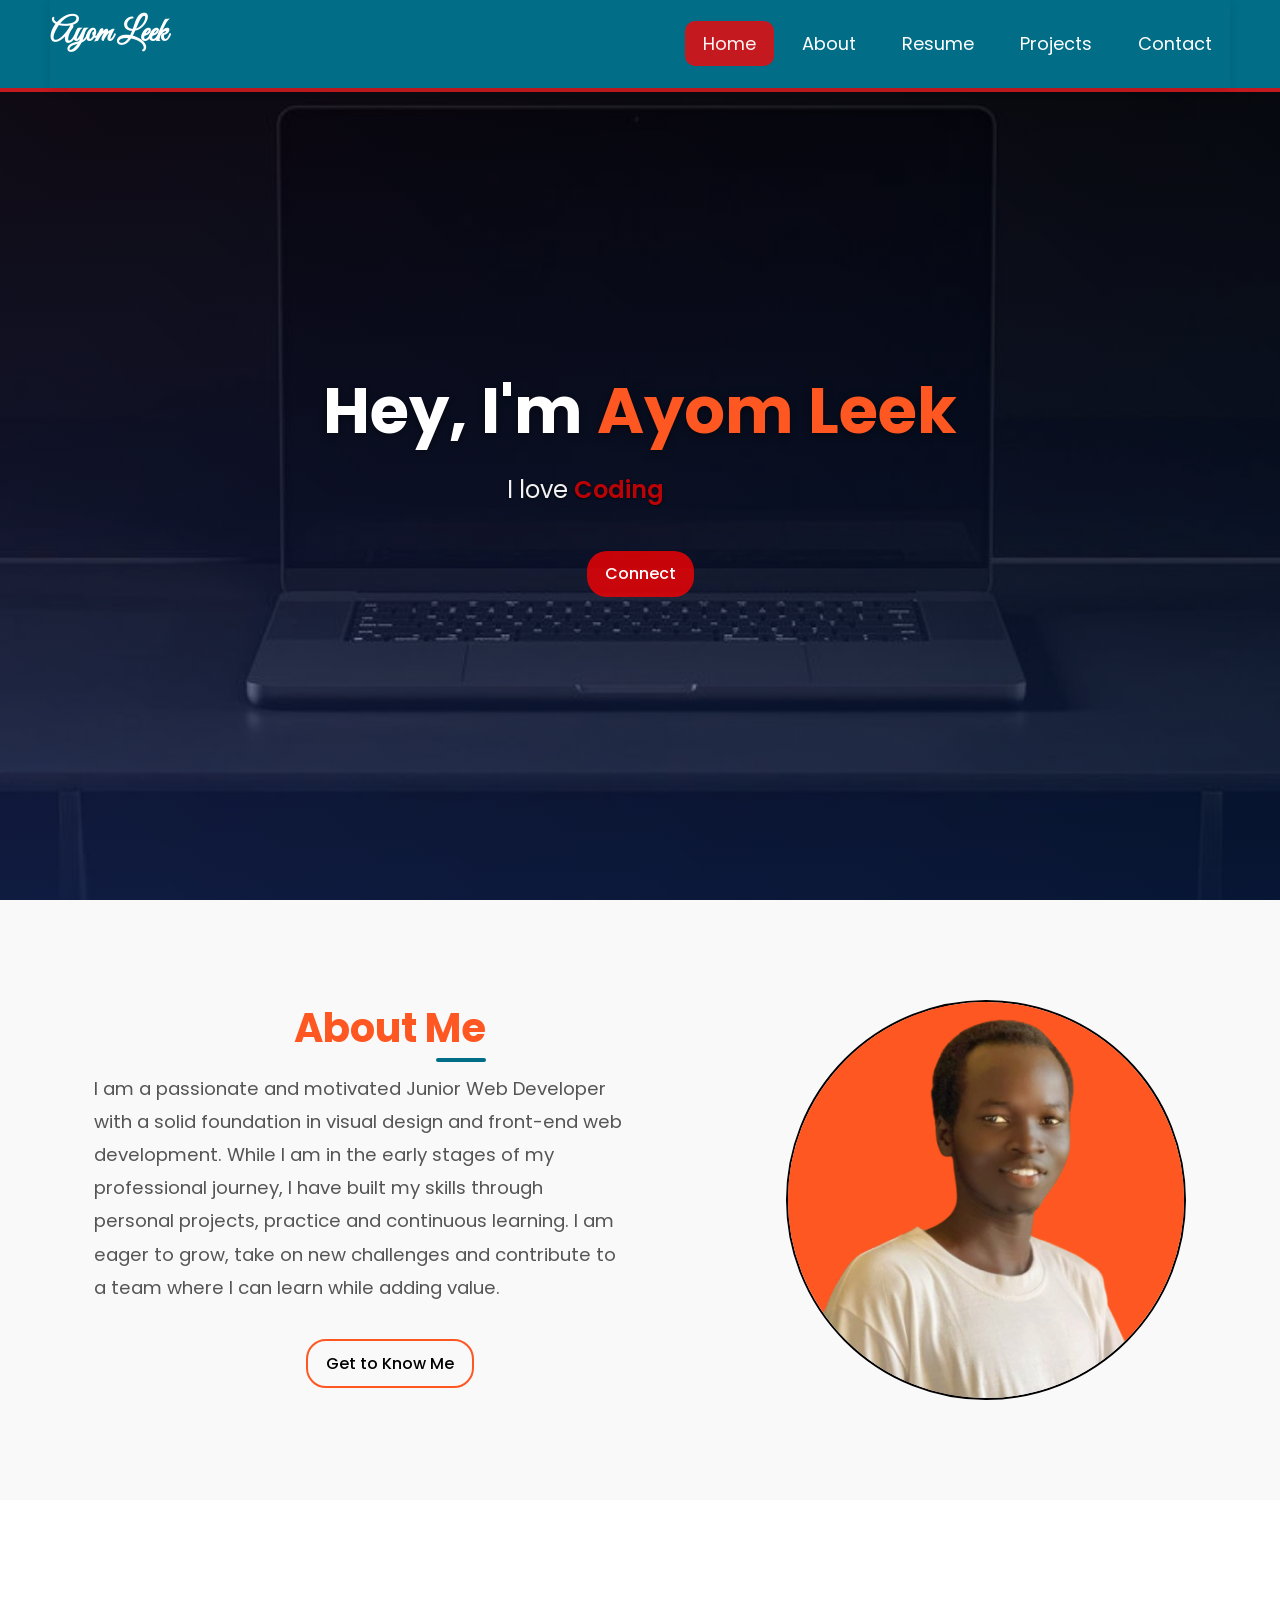
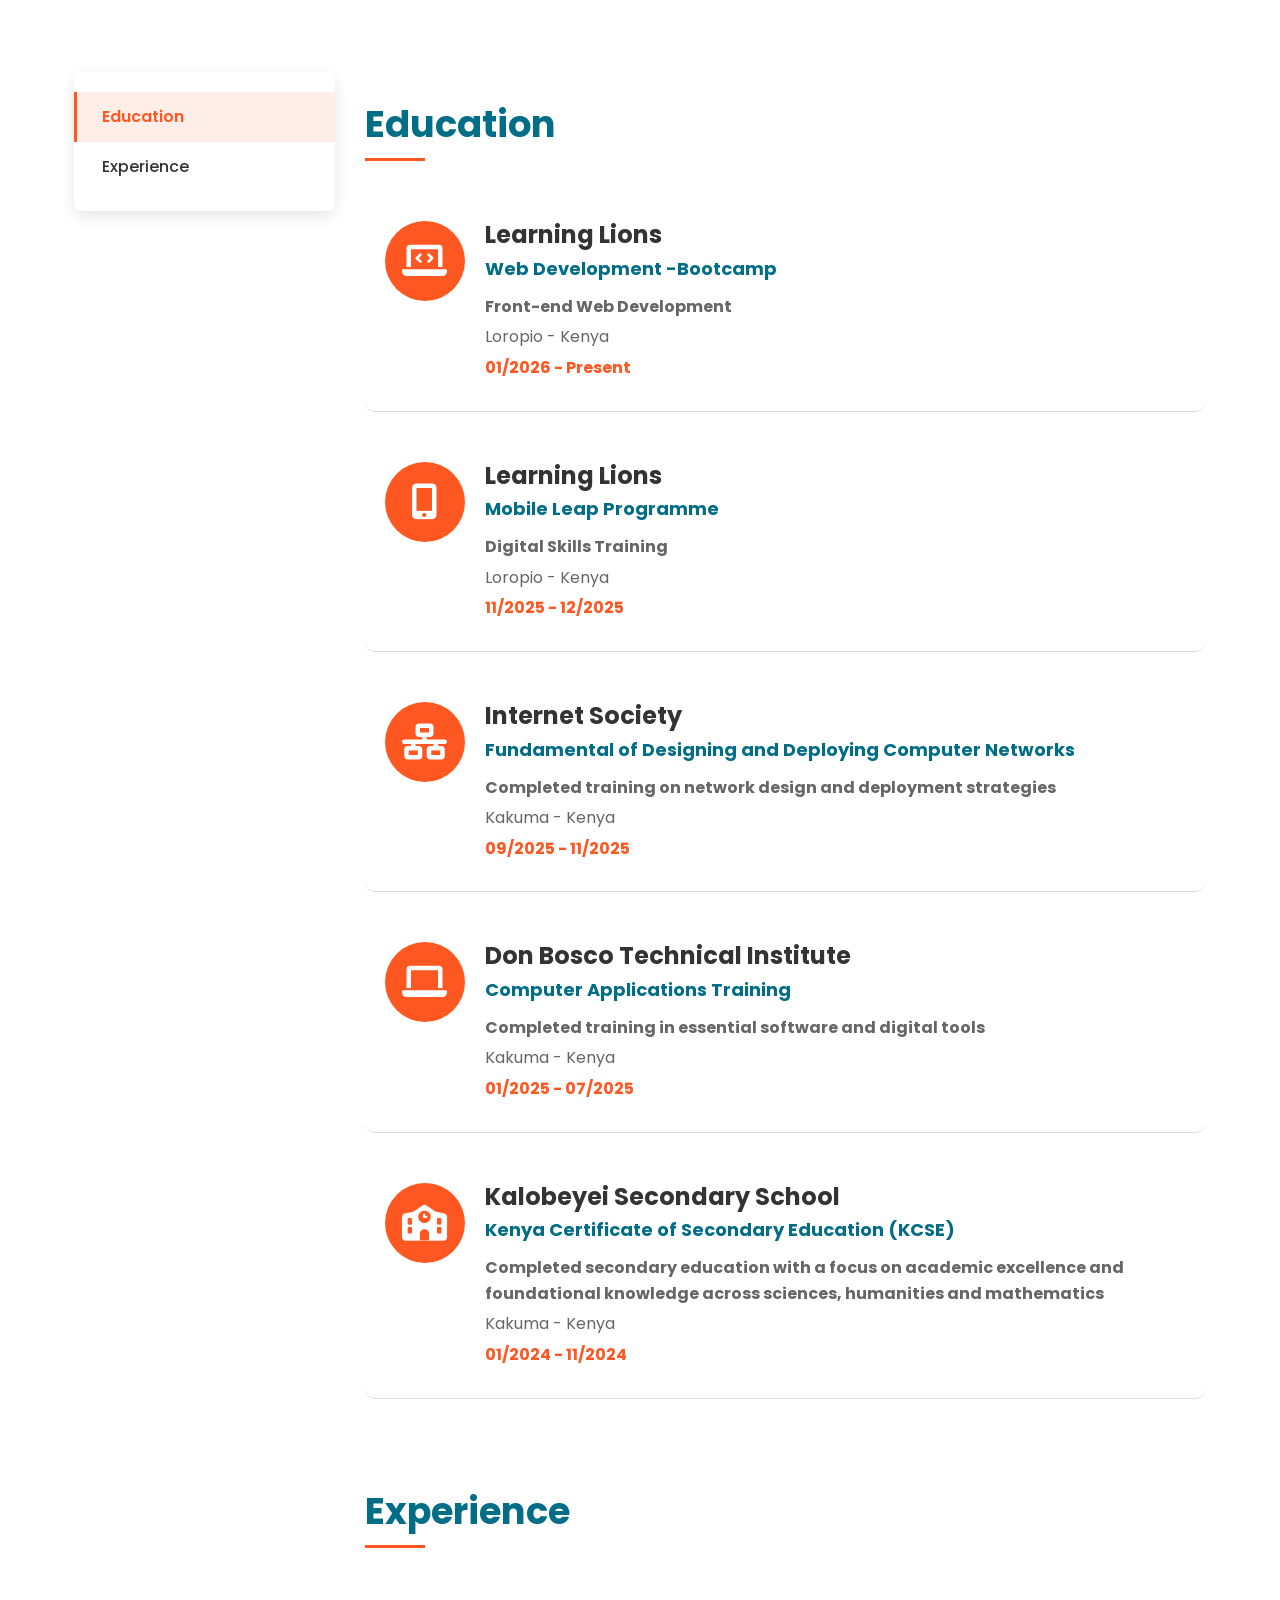
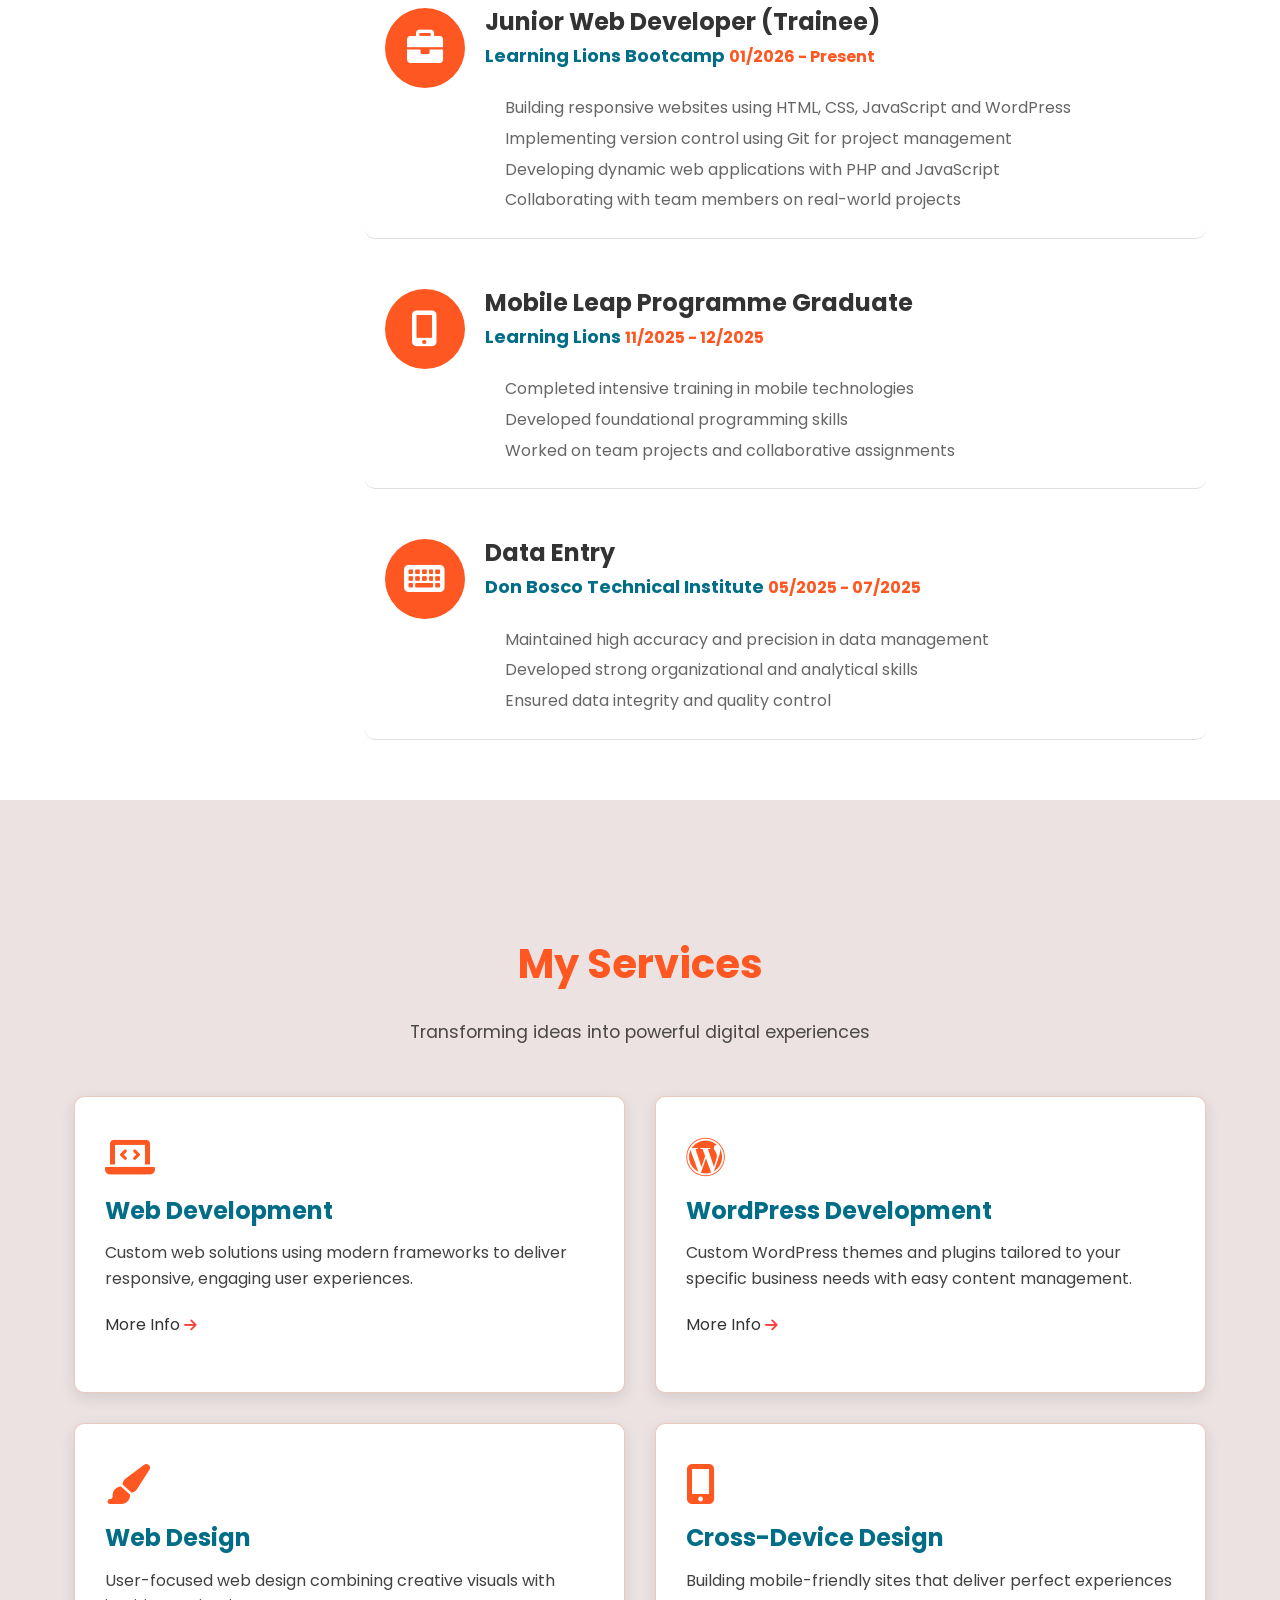
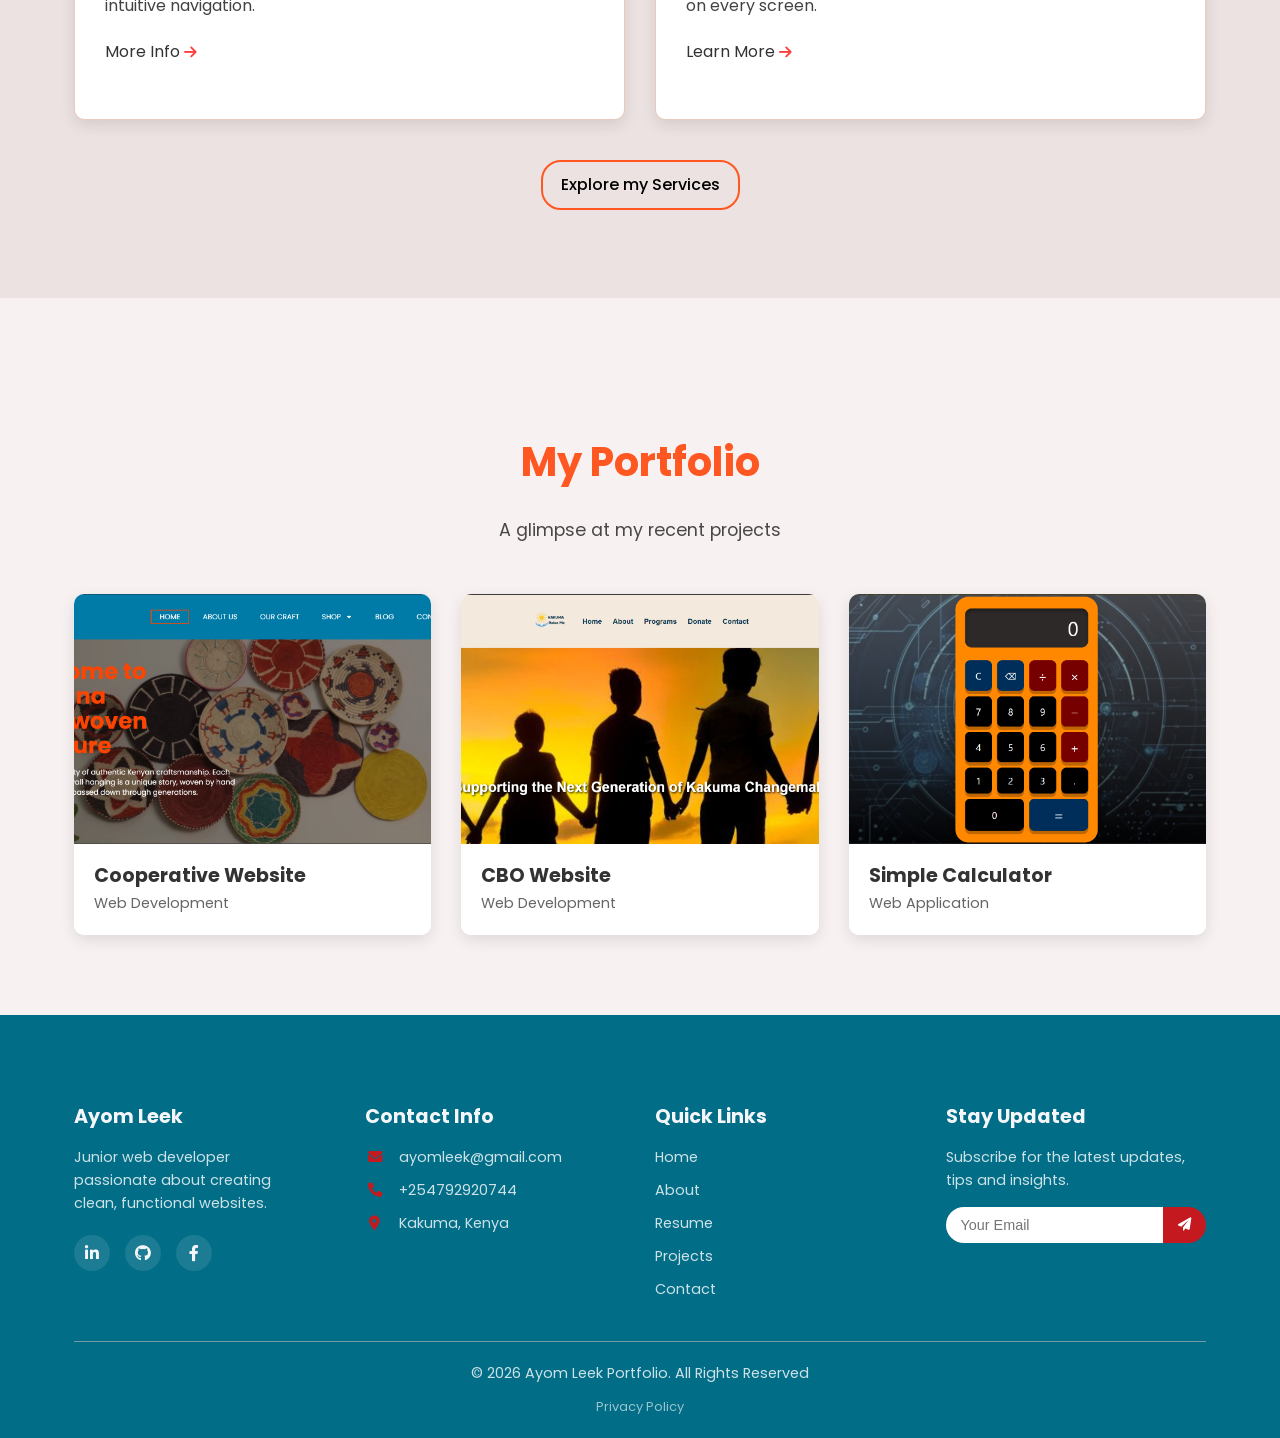
<file: index.html>
<!DOCTYPE html>
<html lang="en">
<head>
    <meta charset="UTF-8">
    <meta name="viewport" content="width=device-width, initial-scale=1.0">
    <title>Ayom Leek - Web Developer</title>
    
    <!-- Font Awesome -->
    <link rel="stylesheet" href="https://cdnjs.cloudflare.com/ajax/libs/font-awesome/6.0.0-beta3/css/all.min.css">
    
    <!-- Google Fonts -->
    <link rel="preconnect" href="https://fonts.googleapis.com">
    <link rel="preconnect" href="https://fonts.gstatic.com" crossorigin>
    <link href="https://fonts.googleapis.com/css2?family=Poppins:wght@300;400;500;600;700&display=swap" rel="stylesheet">
    
    <!-- Custom CSS -->
    <link rel="stylesheet" href="/assets/css/style.css">
</head>
<body>

    <!-- ===== HEADER & NAVIGATION ===== -->
    <header>
        <nav class="navbar section-content">
            <h2 class="nav-logo">
                <a href="/index.html" class="logo-text">Ayom Leek</a>
            </h2>

            <ul class="nav-menu">
                <button id="menu-close-button">
                    <i class="fas fa-times"></i>
                </button>
                <li class="nav-item">
                    <a href="index.html" class="nav-link active">Home</a>
                </li>
                <li class="nav-item">
                    <a href="/assets/about.html" class="nav-link">About</a>
                </li>
                <li class="nav-item">
                    <a href="/assets/resume.html" class="nav-link">Resume</a>
                </li>
                <li class="nav-item">
                    <a href="/assets/projects.html" class="nav-link">Projects</a>
                </li>
                <li class="nav-item">
                    <a href="/assets/contact.html" class="nav-link">Contact</a>
                </li>
            </ul>
            
            <button id="menu-open-button">
                <i class="fas fa-bars"></i>
            </button>
        </nav>
    </header>

    <!-- ===== MAIN CONTENT ===== -->
    <main>

        <!-- === HERO SECTION === -->
        <section class="hero">
            <div class="container">
                <div class="hero-content">
                    <h1 class="animate-text">Hey, I'm <span class="highlight">Ayom Leek</span></h1>
                    <p class="typing-text">I love <span class="typing-text-inner"></span></p>
                    <div class="hero-buttons">
                        <a href="/assets/contact.html" class="btn btn-outline">Connect</a>
                    </div>
                </div>
            </div>
        </section>

        <!-- === ABOUT PREVIEW SECTION === -->
        <section class="about-preview">
            <div class="container">
                <div class="about-preview-grid">
                    <div class="about-preview-content">
                        <h2>About Me</h2>
                        <p>I am a passionate and motivated Junior Web Developer with a solid foundation in visual design and front-end web development. While I am in the early stages of my professional journey, I have built my skills through personal projects, practice and continuous learning. I am eager to grow, take on new challenges and contribute to a team where I can learn while adding value.</p>
                        <a href="/assets/about.html" class="btn">Get to Know Me</a>
                    </div>
                    <div class="about-preview-image">
                        <img src="/assets/img/about.jpg" alt="Ayom Leek profile" class="about-image">
                    </div>
                </div>
            </div>
        </section>

        <section class="ftco-section ftco-no-pb" style="background: white;" id="resume-section">
        <div class="container">
            <div class="row">
                <div class="col-md-3">
                    <nav id="navi">
                        <ul>
                            <li><a href="#page-2" class="resume-nav-link active">Education</a></li>
                            <li><a href="#page-2" class="resume-nav-link">Experience</a></li>
                        </ul>
                    </nav>
                </div>
                <div class="col-md-9">
                    <!-- Education Section -->
                    <div id="page-1" class="page one">
                        <h2 class="heading">Education</h2>
                        
                        <div class="resume-wrap d-flex ftco-animate">
                            <div class="icon d-flex align-items-center justify-content-center">
                                <i class="fas fa-laptop-code"></i>
                            </div>
                            <div class="text pl-3">
                                <h2>Learning Lions</h2>
                                <span class="position">Web Development -Bootcamp</span>
                                <p><strong>Front-end Web Development</strong></p>
                                <p>Loropio - Kenya</p>
                                <span class="date">01/2026 - Present</span>
                            </div>
                        </div>

                        <div class="resume-wrap d-flex ftco-animate">
                            <div class="icon d-flex align-items-center justify-content-center">
                                <i class="fas fa-mobile-alt"></i>
                            </div>
                            <div class="text pl-3">
                                <h2>Learning Lions</h2>
                                <span class="position">Mobile Leap Programme</span>
                                <p><strong>Digital Skills Training</strong></p>
                                <p>Loropio - Kenya</p>
                                <span class="date">11/2025 - 12/2025</span>
                            </div>
                        </div>

                        <div class="resume-wrap d-flex ftco-animate">
                            <div class="icon d-flex align-items-center justify-content-center">
                                <i class="fas fa-network-wired"></i>
                            </div>
                            <div class="text pl-3">
                                <h2>Internet Society</h2>
                                <span class="position">Fundamental of Designing and Deploying Computer Networks</span>
                                <p><strong>Completed training on network design and deployment strategies</strong></p>
                                <p>Kakuma - Kenya</p>
                                <span class="date">09/2025 - 11/2025</span>
                            </div>
                        </div>

                        <div class="resume-wrap d-flex ftco-animate">
                            <div class="icon d-flex align-items-center justify-content-center">
                                <i class="fas fa-laptop"></i>
                            </div>
                            <div class="text pl-3">
                                <h2>Don Bosco Technical Institute</h2>
                                <span class="position">Computer Applications Training</span>
                                <p><strong>Completed training in essential software and digital tools</strong></p>
                                <p>Kakuma - Kenya</p>
                                <span class="date">01/2025 - 07/2025</span>
                            </div>
                        </div>

                        <div class="resume-wrap d-flex ftco-animate">
                            <div class="icon d-flex align-items-center justify-content-center">
                                <i class="fas fa-school"></i>
                            </div>
                            <div class="text pl-3">
                                <h2>Kalobeyei Secondary School</h2>
                                <span class="position">Kenya Certificate of Secondary Education (KCSE)</span>
                                <p><strong>Completed secondary education with a focus on academic excellence and foundational knowledge across sciences, humanities and mathematics</strong></p>
                                <p>Kakuma - Kenya</p>
                                <span class="date">01/2024 - 11/2024</span>
                            </div>
                        </div>
                    </div>

                    <!-- Experience Section -->
                    <div id="page-2" class="page two">
                        <h2 class="heading">Experience</h2>
                        
                        <div class="resume-wrap d-flex ftco-animate">
                            <div class="icon d-flex align-items-center justify-content-center">
                                <i class="fas fa-briefcase"></i>
                            </div>
                            <div class="text pl-3">
                                <h2>Junior Web Developer (Trainee)</h2>
                                <span class="position">Learning Lions Bootcamp</span>
                                <span class="date">01/2026 - Present</span>
                                <ul style="margin-top: 15px;">
                                    <li>Building responsive websites using HTML, CSS, JavaScript and WordPress</li>
                                    <li>Implementing version control using Git for project management</li>
                                    <li>Developing dynamic web applications with PHP and JavaScript</li>
                                    <li>Collaborating with team members on real-world projects</li>
                                </ul>
                            </div>
                        </div>

                        <div class="resume-wrap d-flex ftco-animate">
                            <div class="icon d-flex align-items-center justify-content-center">
                                <i class="fas fa-mobile-alt"></i>
                            </div>
                            <div class="text pl-3">
                                <h2>Mobile Leap Programme Graduate</h2>
                                <span class="position">Learning Lions</span>
                                <span class="date">11/2025 - 12/2025</span>
                                <ul style="margin-top: 15px;">
                                    <li>Completed intensive training in mobile technologies</li>
                                    <li>Developed foundational programming skills</li>
                                    <li>Worked on team projects and collaborative assignments</li>
                                </ul>
                            </div>
                        </div>

                        <div class="resume-wrap d-flex ftco-animate">
                            <div class="icon d-flex align-items-center justify-content-center">
                                <i class="fas fa-keyboard"></i>
                            </div>
                            <div class="text pl-3">
                                <h2>Data Entry</h2>
                                <span class="position">Don Bosco Technical Institute</span>
                                <span class="date">05/2025 - 07/2025</span>
                                <ul style="margin-top: 15px;">
                                    <li>Maintained high accuracy and precision in data management</li>
                                    <li>Developed strong organizational and analytical skills</li>
                                    <li>Ensured data integrity and quality control</li>
                                </ul>
                            </div>
                        </div>
                    </div>
                </div>
            </div>
        </div>
    </section>

        <!-- === SERVICES PREVIEW SECTION === -->
        <section class="services-preview">
            <div class="container">
                <div class="section-header">
                    <h2>My Services</h2>
                    <p>Transforming ideas into powerful digital experiences</p>
                </div>

                <div class="services-grid">
                    <!-- Service 1: Web Development -->
                    <div class="services-card">
                        <div class="services-icon">
                            <i class="fas fa-laptop-code"></i>
                        </div>
                        <h3>Web Development</h3>
                        <p>Custom web solutions using modern frameworks to deliver responsive, engaging user experiences.</p>
                        <a href="/assets/projects.html#web-development" class="read-more">More Info <i class="fas fa-arrow-right"></i></a>
                    </div>

                    <!-- Service 2: WordPress Development -->
                    <div class="services-card">
                        <div class="services-icon">
                            <i class="fab fa-wordpress"></i>
                        </div>
                        <h3>WordPress Development</h3>
                        <p>Custom WordPress themes and plugins tailored to your specific business needs with easy content management.</p>
                        <a href="/assets/projects.html#wordpress" class="read-more">More Info <i class="fas fa-arrow-right"></i></a>
                    </div>
                    
                    <!-- Service 3: Web Design -->
                    <div class="services-card">
                        <div class="services-icon">
                            <i class="fas fa-paint-brush"></i>
                        </div>
                        <h3>Web Design</h3>
                        <p>User-focused web design combining creative visuals with intuitive navigation.</p>
                        <a href="/assets/projects.html#webdesign" class="read-more">More Info <i class="fas fa-arrow-right"></i></a>
                    </div>

                    <!-- Service 4: Cross-Device Design -->
                    <div class="services-card">
                        <div class="services-icon">
                            <i class="fas fa-mobile-alt"></i>
                        </div>
                        <h3>Cross-Device Design</h3>
                        <p>Building mobile-friendly sites that deliver perfect experiences on every screen.</p>
                        <a href="/assets/projects.html#mobile-first" class="read-more">Learn More <i class="fas fa-arrow-right"></i></a>
                    </div>
                </div>
                
                <div class="text-center">
                    <a href="/assets/projects.html" class="btn">Explore my Services</a>
                </div>
            </div>
        </section>

        <!-- === RECENT PROJECTS SECTION === -->
        <section class="recent-projects">
            <div class="container">
                <div class="section-header">
                    <h2>My Portfolio</h2>
                    <p>A glimpse at my recent projects</p>
                </div>

                <div class="projects-grid">
                    <!-- Project 1: Cooperative Website -->
                    <div class="project-card">
                        <a href="https://ayom.iconnectkenya.com/" class="project-image-link" target="_blank">
                            <div class="project-image">
                                <img src="/assets/img/business.png" alt="Cooperative Website">
                                <div class="project-overlay">
                                    <h3>cooperative Website</h3>
                                    <p>A responsive multi-page website for a Kenyan textile cooperative, featuring an e-commerce store, artisan storytelling and social media integration.</p>
                                </div>
                            </div>
                        </a>
                        <div class="project-info">
                            <h3>Cooperative Website</h3>
                            <p>Web Development</p>
                        </div>
                    </div>

                    <!-- Project 2: CBO Website -->
                    <div class="project-card">
                        <a href="https://kakumaraiseme.netlify.app/" class="project-image-link" target="_blank">
                            <div class="project-image">
                                <img src="/assets/img/task.png" alt="web picture">
                                <div class="project-overlay">
                                    <h3>CBO Website</h3>
                                    <p>A responsive website created with mobile phone and met all the website capabilities</p>
                                </div>
                            </div>
                        </a>
                        <div class="project-info">
                            <h3>CBO Website</h3>
                            <p>Web Development</p>
                        </div>
                    </div>

                    <!-- Project 3: Simple Calculator -->
                    <div class="project-card">
                        <a href="https://simple-calculator211.netlify.app/" class="project-image-link" target="_blank">
                            <div class="project-image">
                                <img src="/assets/img/calculator.png" alt="Simple calculator">
                                <div class="project-overlay">
                                    <h3>Simple Calculator</h3>
                                    <p>A clean and functional calculator for everyday math</p>
                                </div>
                            </div>
                        </a>
                        <div class="project-info">
                            <h3>Simple Calculator</h3>
                            <p>Web Application</p>
                        </div>
                    </div>
                </div>
            </div>
        </section>

    </main>

    <!-- ===== FOOTER ===== -->
    <footer class="footer">
        <div class="container">
            <div class="footer-content">
                <!-- Footer About -->
                <div class="footer-about">
                    <h3>Ayom Leek</h3>
                    <p>Junior web developer passionate about creating clean, functional websites.</p>
                    <div class="social-links">
                        <a href="https://www.linkedin.com/in/ayom-leek/" target="_blank"><i class="fab fa-linkedin-in"></i></a>
                        <a href="https://github.com/ayomleek" target="_blank"><i class="fab fa-github"></i></a>
                        <a href="https://www.facebook.com/@ayom.leek.2025" target="_blank"><i class="fab fa-facebook-f"></i></a>
                    </div>
                </div>

                <!-- Footer Quick Links -->
                <div class="footer-links" id="footer-1">
                    <h3>Quick Links</h3>
                    <ul>
                        <li><a href="/index.html">Home</a></li>
                        <li><a href="/assets/about.html">About</a></li>
                        <li><a href="/assets/resume.html">Resume</a></li>
                        <li><a href="/assets/projects.html">Projects</a></li>
                        <li><a href="/assets/contact.html">Contact</a></li>
                    </ul>
                </div>

                <!-- Footer Contact Info -->
                <div class="footer-contact" id="footer-2">
                    <h3>Contact Info</h3>
                    <p><i class="fas fa-envelope"></i> <a href="mailto:ayomleek@gmail.com">ayomleek@gmail.com</a></p>
                    <p><i class="fas fa-phone"></i> <a href="tel:+254792920744">+254792920744</a></p>
                    <p><i class="fas fa-map-marker-alt"></i> Kakuma, Kenya</p>
                </div>

                <!-- Footer Newsletter -->
                <div class="footer-newsletter" id="footer-3">
                    <h3>Stay Updated</h3>
                    <p>Subscribe for the latest updates, tips and insights.</p>
                    <form class="newsletter-form">
                        <input type="email" placeholder="Your Email" required>
                        <button type="submit"><i class="fas fa-paper-plane"></i></button>
                    </form>
                </div>
            </div>

            <!-- Footer Bottom -->
            <div class="footer-bottom">
                <p>&copy; <span id="year"></span> Ayom Leek Portfolio. All Rights Reserved</p>
                <div class="footer-bottom-links">
                    <a href="/index.html">Privacy Policy</a>
                </div>
            </div>
        </div>
    </footer>

    <!-- JavaScript -->
    <script src="/assets/js/script.js"></script>
</body>
</html>
</file>
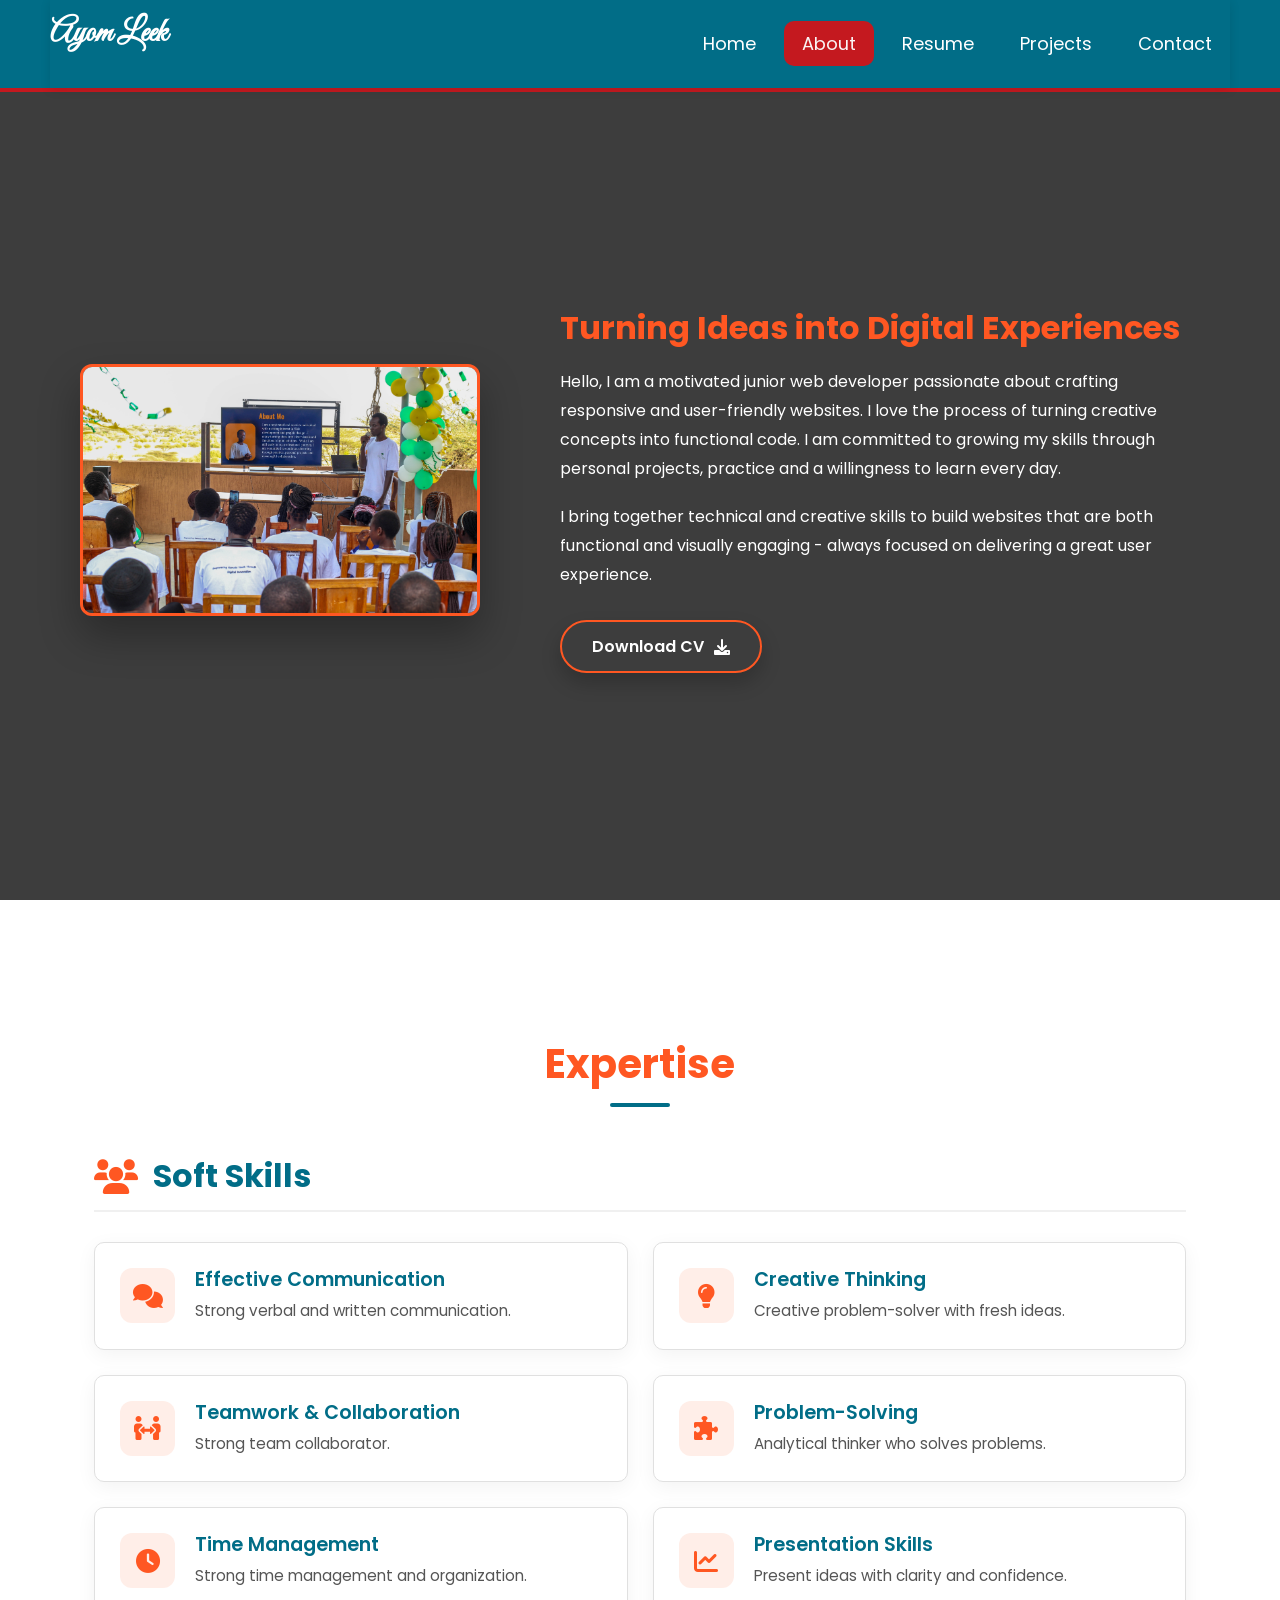
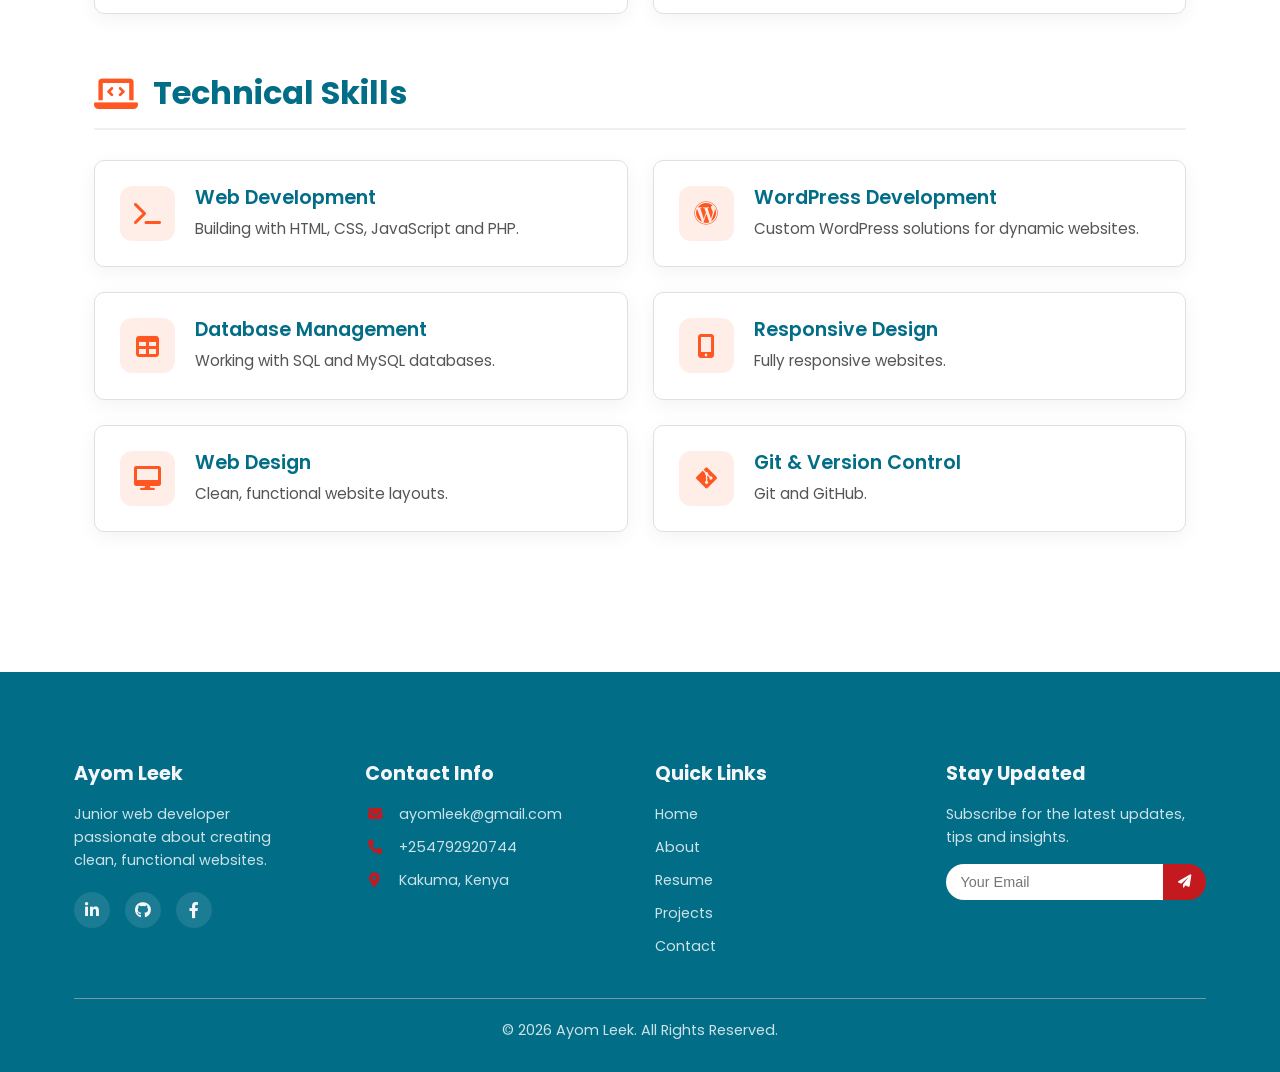
<file: assets/about.html>
<!DOCTYPE html>
<html lang="en">
<head>
    <meta charset="UTF-8">
    <meta name="viewport" content="width=device-width, initial-scale=1.0">
    <title>About Me - Ayom Leek's Portfolio</title>
    
    <!-- Font Awesome -->
    <link rel="stylesheet" href="https://cdnjs.cloudflare.com/ajax/libs/font-awesome/6.0.0-beta3/css/all.min.css">
    
    <!-- Google Fonts -->
    <link rel="preconnect" href="https://fonts.googleapis.com">
    <link rel="preconnect" href="https://fonts.gstatic.com" crossorigin>
    <link href="https://fonts.googleapis.com/css2?family=Poppins:wght@300;400;500;600;700&display=swap" rel="stylesheet">
    
    <!-- Custom CSS -->
    <link rel="stylesheet" href="/assets/css/style.css">
    <link rel="stylesheet" href="/assets/css/about.css">
</head>
<body>

    <!-- ===== HEADER & NAVIGATION ===== -->
    <header>
        <nav class="navbar section-content">
            <h2 class="nav-logo">
                <a href="/index.html" class="logo-text">Ayom Leek</a>
            </h2>

            <ul class="nav-menu">
                <button id="menu-close-button">
                    <i class="fas fa-times"></i>
                </button>
                <li class="nav-item">
                    <a href="/index.html" class="nav-link">Home</a>
                </li>
                <li class="nav-item">
                    <a href="/assets/about.html" class="nav-link active">About</a>
                </li>
                <li class="nav-item">
                    <a href="/assets/resume.html" class="nav-link">Resume</a>
                </li>
                <li class="nav-item">
                    <a href="/assets/projects.html" class="nav-link">Projects</a>
                </li>
                <li class="nav-item">
                    <a href="/assets/contact.html" class="nav-link">Contact</a>
                </li>
            </ul>
            
            <button id="menu-open-button">
                <i class="fas fa-bars"></i>
            </button>
        </nav>
    </header>

    <!-- ===== MAIN CONTENT ===== -->
    <main>

        <!-- === ABOUT CONTENT SECTION === -->
        <section class="about-content">
            <div class="about-container">
                <div class="about-text" id="about-1">
                    <h2>Turning Ideas into Digital Experiences</h2>
                    <p>Hello, I am a motivated junior web developer passionate about crafting responsive and user-friendly websites. I love the process of turning creative concepts into functional code. I am committed to growing my skills through personal projects, practice and a willingness to learn every day.</p>
                    
                    <p>I bring together technical and creative skills to build websites that are both functional and visually engaging - always focused on delivering a great user experience.</p>
                    
                    <div class="cv-download">
                        <a href="/assets/img/AYOM_LEEK_CV.pdf" class="cv-button" download="Ayomleek cv.pdf">
                            Download CV <i class="fas fa-download"></i>
                        </a>
                    </div>
                </div>
                
                <div class="about-image" id="about-2">
                    <img src="/assets/img/fisrt.jpg" alt="Ayom Leek - Web Developer">
                </div>
            </div>
        </section>

        <!-- === SKILLS SECTION === -->
        <section class="skills-section">
            <div class="container">
                <h2 class="section-title">Expertise</h2>
                
                <div class="skills-container">
                    
                    <!-- Soft Skills Category -->
                    <div class="skills-category">
                        <div class="skills-header">
                            <i class="fas fa-users"></i>
                            <h3>Soft Skills</h3>
                        </div>
                        
                        <div class="skills-grid">
                            <!-- Communication -->
                            <div class="skill-item">
                                <div class="skill-icon">
                                    <i class="fas fa-comments"></i>
                                </div>
                                <div class="skill-details">
                                    <h4>Effective Communication</h4>
                                    <p>Strong verbal and written communication.</p>
                                </div>
                            </div>

                            <!-- Creative Thinking -->
                            <div class="skill-item">
                                <div class="skill-icon">
                                    <i class="fas fa-lightbulb"></i>
                                </div>
                                <div class="skill-details">
                                    <h4>Creative Thinking</h4>
                                    <p>Creative problem-solver with fresh ideas.</p>
                                </div>
                            </div>
                            
                            <!-- Teamwork -->
                            <div class="skill-item">
                                <div class="skill-icon">
                                    <i class="fas fa-people-arrows"></i>
                                </div>
                                <div class="skill-details">
                                    <h4>Teamwork & Collaboration</h4>
                                    <p>Strong team collaborator.</p>
                                </div>
                            </div>

                            <!-- Problem Solving -->
                            <div class="skill-item">
                                <div class="skill-icon">
                                    <i class="fas fa-puzzle-piece"></i>
                                </div>
                                <div class="skill-details">
                                    <h4>Problem-Solving</h4>
                                    <p>Analytical thinker who solves problems.</p>
                                </div>
                            </div>

                            <!-- Time Management -->
                            <div class="skill-item">
                                <div class="skill-icon">
                                    <i class="fas fa-clock"></i>
                                </div>
                                <div class="skill-details">
                                    <h4>Time Management</h4>
                                    <p>Strong time management and organization.</p>
                                </div>
                            </div>

                            <!-- Presentation Skills -->
                            <div class="skill-item">
                                <div class="skill-icon">
                                    <i class="fas fa-chart-line"></i>
                                </div>
                                <div class="skill-details">
                                    <h4>Presentation Skills</h4>
                                    <p>Present ideas with clarity and confidence.</p>
                                </div>
                            </div>
                        </div>
                    </div>

                    <!-- Technical Skills Category -->
                    <div class="skills-category">
                        <div class="skills-header">
                            <i class="fas fa-laptop-code"></i>
                            <h3>Technical Skills</h3>
                        </div>
                        
                        <div class="skills-grid">
                            <!-- Web Development -->
                            <div class="skill-item">
                                <div class="skill-icon">
                                    <i class="fas fa-terminal"></i>
                                </div>
                                <div class="skill-details">
                                    <h4>Web Development</h4>
                                    <p>Building with HTML, CSS, JavaScript and PHP.</p>
                                </div>
                            </div>

                            <!-- WordPress -->
                            <div class="skill-item">
                                <div class="skill-icon">
                                    <i class="fab fa-wordpress"></i>
                                </div>
                                <div class="skill-details">
                                    <h4>WordPress Development</h4>
                                    <p>Custom WordPress solutions for dynamic websites.</p>
                                </div>
                            </div>
                            
                            <!-- Database -->
                            <div class="skill-item">
                                <div class="skill-icon">
                                    <i class="fas fa-table"></i>
                                </div>
                                <div class="skill-details">
                                    <h4>Database Management</h4>
                                    <p>Working with SQL and MySQL databases.</p>
                                </div>
                            </div>
                            
                            <!-- Responsive Design -->
                            <div class="skill-item">
                                <div class="skill-icon">
                                    <i class="fas fa-mobile-alt"></i>
                                </div>
                                <div class="skill-details">
                                    <h4>Responsive Design</h4>
                                    <p>Fully responsive websites.</p>
                                </div>
                            </div>

                            <!-- Web Design -->
                            <div class="skill-item">
                                <div class="skill-icon">
                                    <i class="fas fa-desktop"></i>
                                </div>
                                <div class="skill-details">
                                    <h4>Web Design</h4>
                                    <p>Clean, functional website layouts.</p>
                                </div>
                            </div>

                            <!-- Git -->
                            <div class="skill-item">
                                <div class="skill-icon">
                                    <i class="fab fa-git-alt"></i>
                                </div>
                                <div class="skill-details">
                                    <h4>Git & Version Control</h4>
                                    <p>Git and GitHub.</p>
                                </div>
                            </div>
                        </div>
                    </div>
                </div>
            </div>
        </section>

    </main>

    <!-- ===== FOOTER ===== -->
    <footer class="footer">
        <div class="container">
            <div class="footer-content">
                <!-- Footer About -->
                <div class="footer-about">
                    <h3>Ayom Leek</h3>
                    <p>Junior web developer passionate about creating clean, functional websites.</p>
                    <div class="social-links">
                        <a href="https://www.linkedin.com/in/ayom-leek/" target="_blank"><i class="fab fa-linkedin-in"></i></a>
                        <a href="https://github.com/ayomleek" target="_blank"><i class="fab fa-github"></i></a>
                        <a href="https://www.facebook.com/@ayom.leek.2025" target="_blank"><i class="fab fa-facebook-f"></i></a>
                    </div>
                </div>

                <!-- Footer Quick Links -->
                <div class="footer-links" id="footer-1">
                    <h3>Quick Links</h3>
                    <ul>
                        <li><a href="/index.html">Home</a></li>
                        <li><a href="/assets/about.html">About</a></li>
                        <li><a href="/assets/resume.html">Resume</a></li>
                        <li><a href="/assets/projects.html">Projects</a></li>
                        <li><a href="/assets/contact.html">Contact</a></li>
                    </ul>
                </div>

                <!-- Footer Contact Info -->
                <div class="footer-contact" id="footer-2">
                    <h3>Contact Info</h3>
                    <p><i class="fas fa-envelope"></i> <a href="mailto:ayomleek@gmail.com">ayomleek@gmail.com</a></p>
                    <p><i class="fas fa-phone"></i> <a href="tel:+254792920744">+254792920744</a></p>
                    <p><i class="fas fa-map-marker-alt"></i> Kakuma, Kenya</p>
                </div>

                <!-- Footer Newsletter -->
                <div class="footer-newsletter" id="footer-3">
                    <h3>Stay Updated</h3>
                    <p>Subscribe for the latest updates, tips and insights.</p>
                    <form class="newsletter-form">
                        <input type="email" placeholder="Your Email" required>
                        <button type="submit"><i class="fas fa-paper-plane"></i></button>
                    </form>
                </div>
            </div>

            <!-- Footer Bottom -->
            <div class="footer-bottom">
                <p>&copy; <span id="year"></span> Ayom Leek. All Rights Reserved.</p>
            </div>
        </div>
    </footer>

    <!-- JavaScript -->
    <script src="/assets/js/script.js"></script>
</body>
</html>
</file>
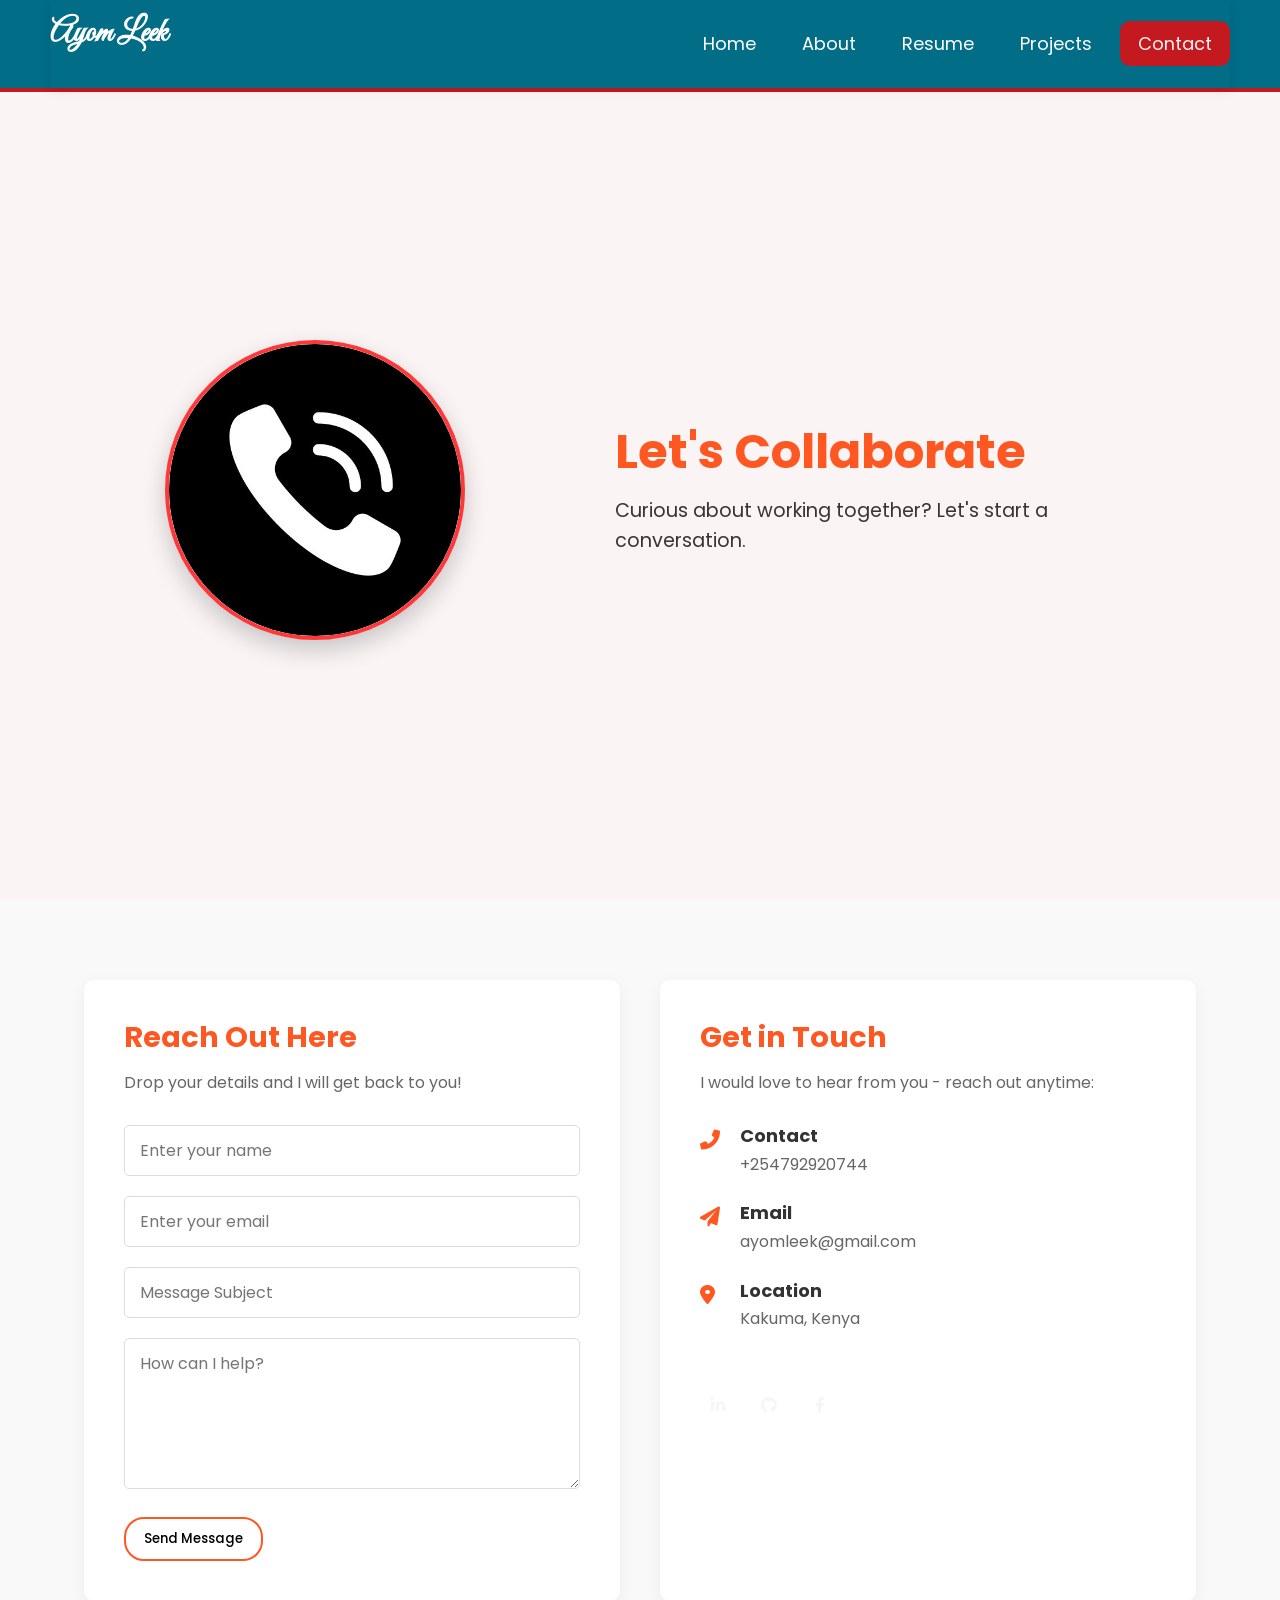
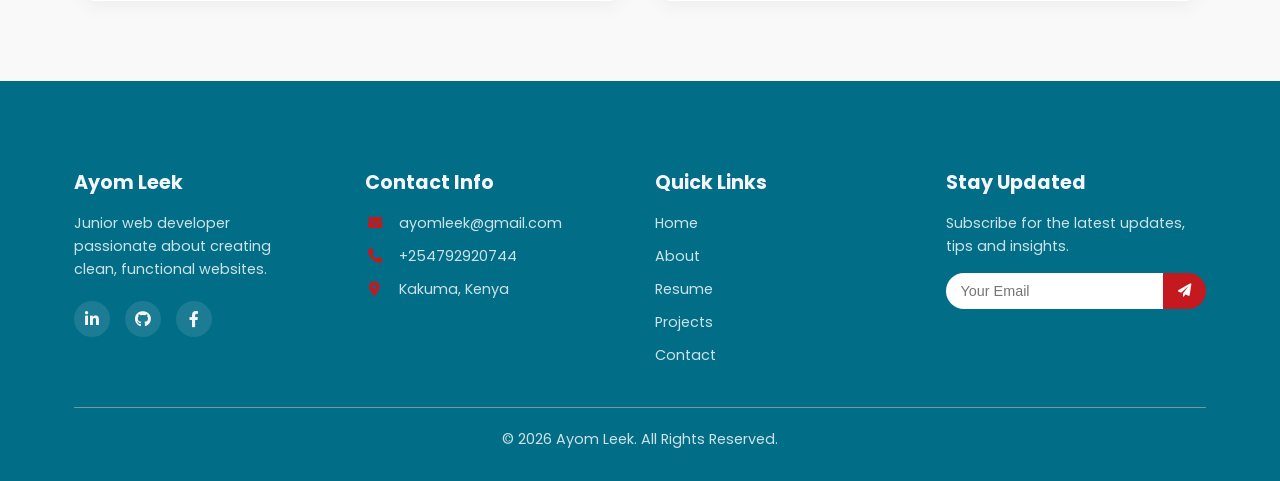
<file: assets/contact.html>
<!DOCTYPE html>
<html lang="en">
<head>
    <meta charset="UTF-8">
    <meta name="viewport" content="width=device-width, initial-scale=1.0">
    <title>Contact Me - Ayom Leek's Portfolio</title>
    
    <!-- Font Awesome -->
    <link rel="stylesheet" href="https://cdnjs.cloudflare.com/ajax/libs/font-awesome/6.0.0-beta3/css/all.min.css">
    
    <!-- Google Fonts -->
    <link rel="preconnect" href="https://fonts.googleapis.com">
    <link rel="preconnect" href="https://fonts.gstatic.com" crossorigin>
    <link href="https://fonts.googleapis.com/css2?family=Poppins:wght@300;400;500;600;700&display=swap" rel="stylesheet">
    
    <!-- Custom CSS -->
    <link rel="stylesheet" href="/assets/css/style.css">
    <link rel="stylesheet" href="/assets/css/contact.css">
</head>
<body>

    <!-- ===== HEADER & NAVIGATION ===== -->
    <header>
        <nav class="navbar section-content">
            <h2 class="nav-logo">
                <a href="/index.html" class="logo-text">Ayom Leek</a>
            </h2>

            <ul class="nav-menu">
                <button id="menu-close-button">
                    <i class="fas fa-times"></i>
                </button>
                <li class="nav-item">
                    <a href="/index.html" class="nav-link">Home</a>
                </li>
                <li class="nav-item">
                    <a href="/assets/about.html" class="nav-link">About</a>
                </li>
                <li class="nav-item">
                    <a href="/assets/resume.html" class="nav-link">Resume</a>
                </li>
                <li class="nav-item">
                    <a href="/assets/projects.html" class="nav-link">Projects</a>
                </li>
                <li class="nav-item">
                    <a href="/assets/contact.html" class="nav-link active">Contact</a>
                </li>
            </ul>
            
            <button id="menu-open-button">
                <i class="fas fa-bars"></i>
            </button>
        </nav>
    </header>

    <!-- ===== MAIN CONTENT ===== -->
    <main>

        <!-- === CONTACT HERO SECTION === -->
        <section class="page-hero">
            <div class="container hero-flex">
                <div class="hero-image-wrapper">
                    <img src="/assets/img/contact-profile.jpg" alt="Ayom Leek - Web Developer" class="hero-profile-image">
                </div>
                <div class="hero-text-wrapper">
                    <h1>Let's Collaborate</h1>
                    <p>Curious about working together? Let's start a conversation.</p>
                </div>
            </div>
        </section>

        <!-- === CONTACT SECTION === -->
        <section class="contact-section">
            <div class="container contact-container">
                
                <!-- Contact Form -->
                <div class="contact-form" id="item-1">
                    <h2>Reach Out Here</h2>
                    <p>Drop your details and I will get back to you!</p>
                    
                    <form id="contactForm" action="#" method="POST">
                        <div class="form-group">
                            <input type="text" id="name" name="name" placeholder="Enter your name" required>
                        </div>
                        <div class="form-group">
                            <input type="email" id="email" name="email" placeholder="Enter your email" required>
                        </div>
                        <div class="form-group">
                            <input type="text" id="subject" name="subject" placeholder="Message Subject" required>
                        </div>
                        <div class="form-group">
                            <textarea id="message" name="message" rows="5" placeholder="How can I help?" required></textarea>
                        </div>
                        <button type="submit" class="btn">Send Message</button>
                    </form>
                </div>

                <!-- Contact Information -->
                <div class="contact-info" id="item-2">
                    <h2>Get in Touch</h2>
                    <p>I would love to hear from you - reach out anytime:</p>
                    
                    <div class="contact-details">
                        <!-- Phone -->
                        <div class="contact-item">
                            <i class="fas fa-phone-alt"></i>
                            <div>
                                <h3>Contact</h3>
                                <a href="tel:+254792920744">+254792920744</a>
                            </div>
                        </div>
                        
                        <!-- Email -->
                        <div class="contact-item">
                            <i class="fas fa-paper-plane"></i>
                            <div>
                                <h3>Email</h3>
                                <a href="mailto:ayomleek@gmail.com">ayomleek@gmail.com</a>
                            </div>
                        </div>
                        
                        <!-- Location -->
                        <div class="contact-item">
                            <i class="fas fa-map-marker-alt"></i>
                            <div>
                                <h3>Location</h3>
                                <p>Kakuma, Kenya</p>
                            </div>
                        </div>
                        
                        <!-- Social Links -->
                        <div class="social-links">
                            <a href="https://www.linkedin.com/in/ayom-leek/" target="_blank"><i class="fab fa-linkedin-in"></i></a>
                            <a href="https://github.com/ayomleek" target="_blank"><i class="fab fa-github"></i></a>
                            <a href="https://www.facebook.com/@ayom.leek.2025" target="_blank"><i class="fab fa-facebook-f"></i></a>
                        </div>
                    </div>
                </div>
            </div>
        </section>

    </main>

    <!-- ===== FOOTER ===== -->
    <footer class="footer">
        <div class="container">
            <div class="footer-content">
                <!-- Footer About -->
                <div class="footer-about">
                    <h3>Ayom Leek</h3>
                    <p>Junior web developer passionate about creating clean, functional websites.</p>
                    <div class="social-links">
                        <a href="https://www.linkedin.com/in/ayom-leek/" target="_blank"><i class="fab fa-linkedin-in"></i></a>
                        <a href="https://github.com/ayomleek" target="_blank"><i class="fab fa-github"></i></a>
                        <a href="https://www.facebook.com/@ayom.leek.2025" target="_blank"><i class="fab fa-facebook-f"></i></a>
                    </div>
                </div>

                <!-- Footer Quick Links -->
                <div class="footer-links" id="footer-1">
                    <h3>Quick Links</h3>
                    <ul>
                        <li><a href="/index.html">Home</a></li>
                        <li><a href="/assets/about.html">About</a></li>
                        <li><a href="/assets/resume.html">Resume</a></li>
                        <li><a href="/assets/projects.html">Projects</a></li>
                        <li><a href="/assets/contact.html">Contact</a></li>
                    </ul>
                </div>

                <!-- Footer Contact Info -->
                <div class="footer-contact" id="footer-2">
                    <h3>Contact Info</h3>
                    <p><i class="fas fa-envelope"></i> <a href="mailto:ayomleek@gmail.com">ayomleek@gmail.com</a></p>
                    <p><i class="fas fa-phone"></i> <a href="tel:+254792920744">+254792920744</a></p>
                    <p><i class="fas fa-map-marker-alt"></i> Kakuma, Kenya</p>
                </div>

                <!-- Footer Newsletter -->
                <div class="footer-newsletter" id="footer-3">
                    <h3>Stay Updated</h3>
                    <p>Subscribe for the latest updates, tips and insights.</p>
                    <form class="newsletter-form">
                        <input type="email" placeholder="Your Email" required>
                        <button type="submit"><i class="fas fa-paper-plane"></i></button>
                    </form>
                </div>
            </div>

            <!-- Footer Bottom -->
            <div class="footer-bottom">
                <p>&copy; <span id="year"></span> Ayom Leek. All Rights Reserved.</p>
            </div>
        </div>
    </footer>

    <!-- JavaScript -->
    <script src="/assets/js/script.js"></script>
    
    <!-- Form handling -->
    <script>
        document.getElementById('contactForm')?.addEventListener('submit', function(e) {
            e.preventDefault();
            alert('Thank you for your message! I will get back to you soon.');
            this.reset();
        });
    </script>
</body>
</html>
</file>
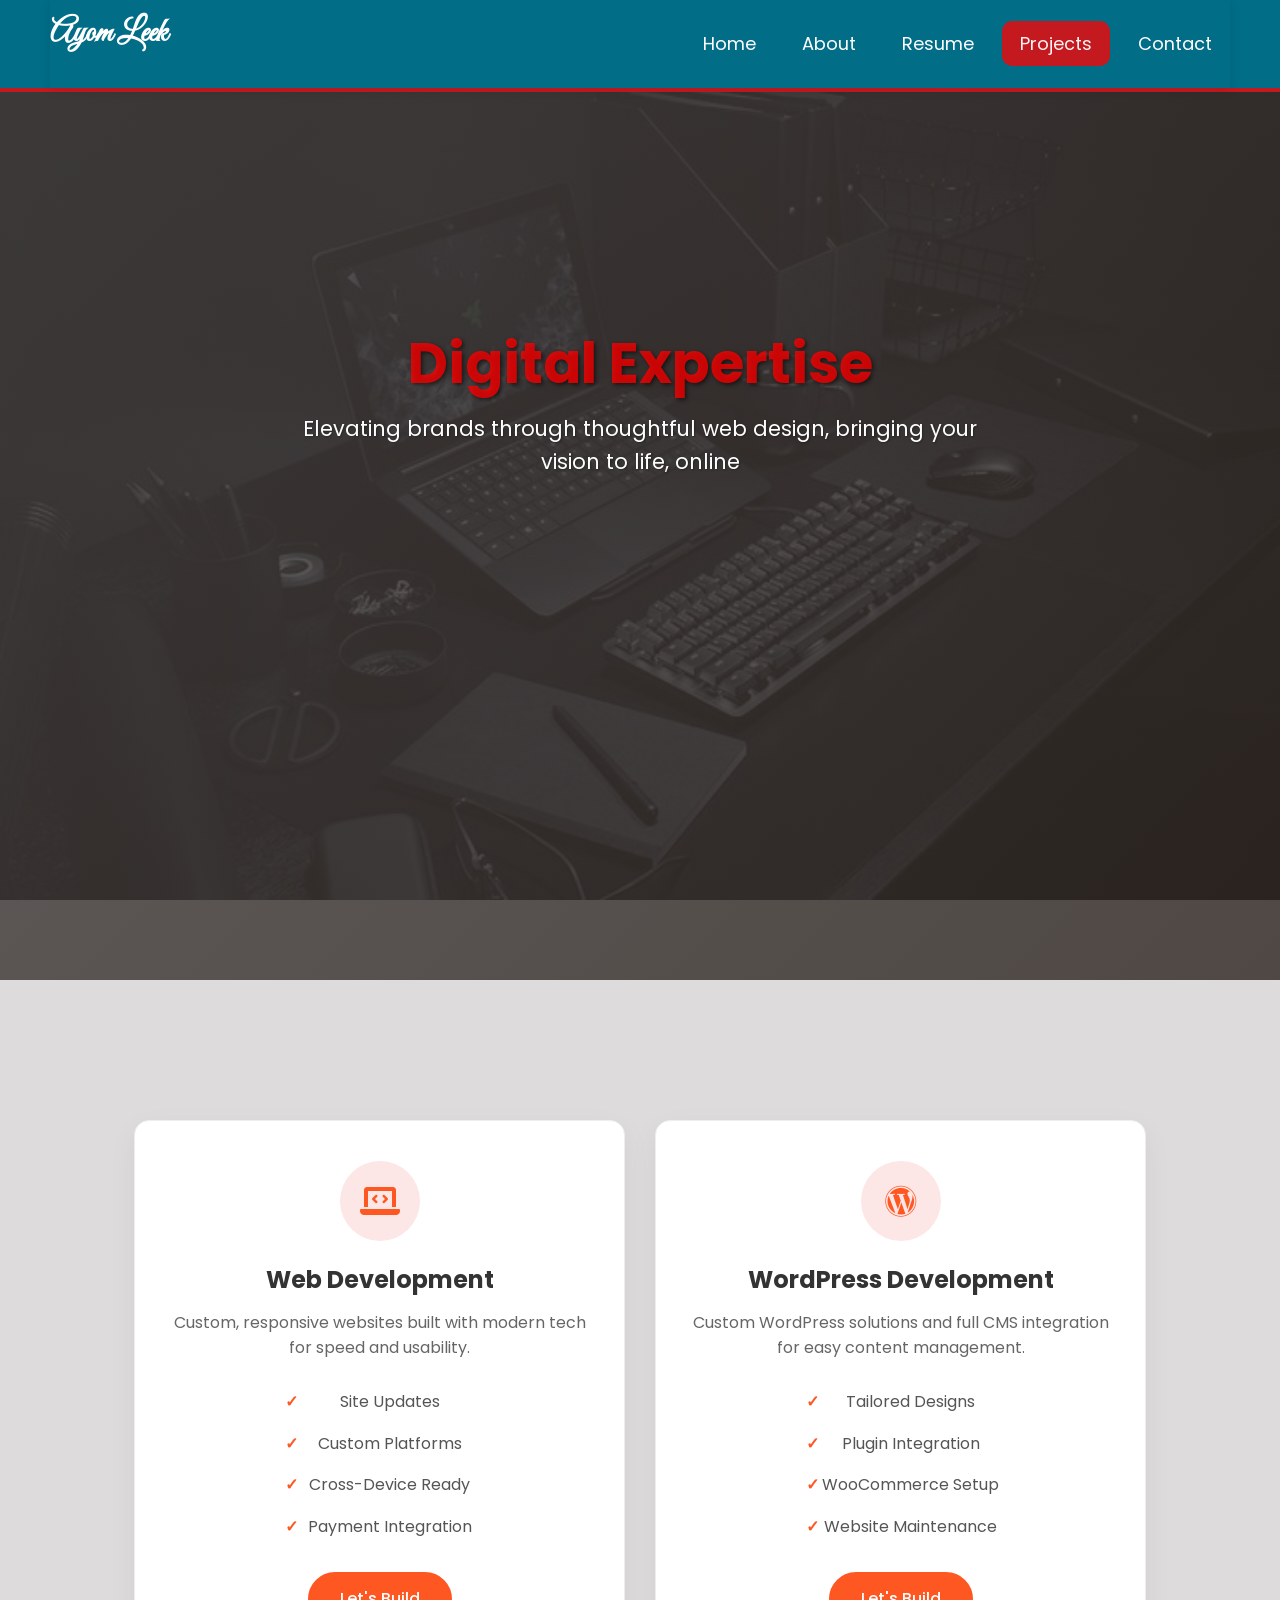
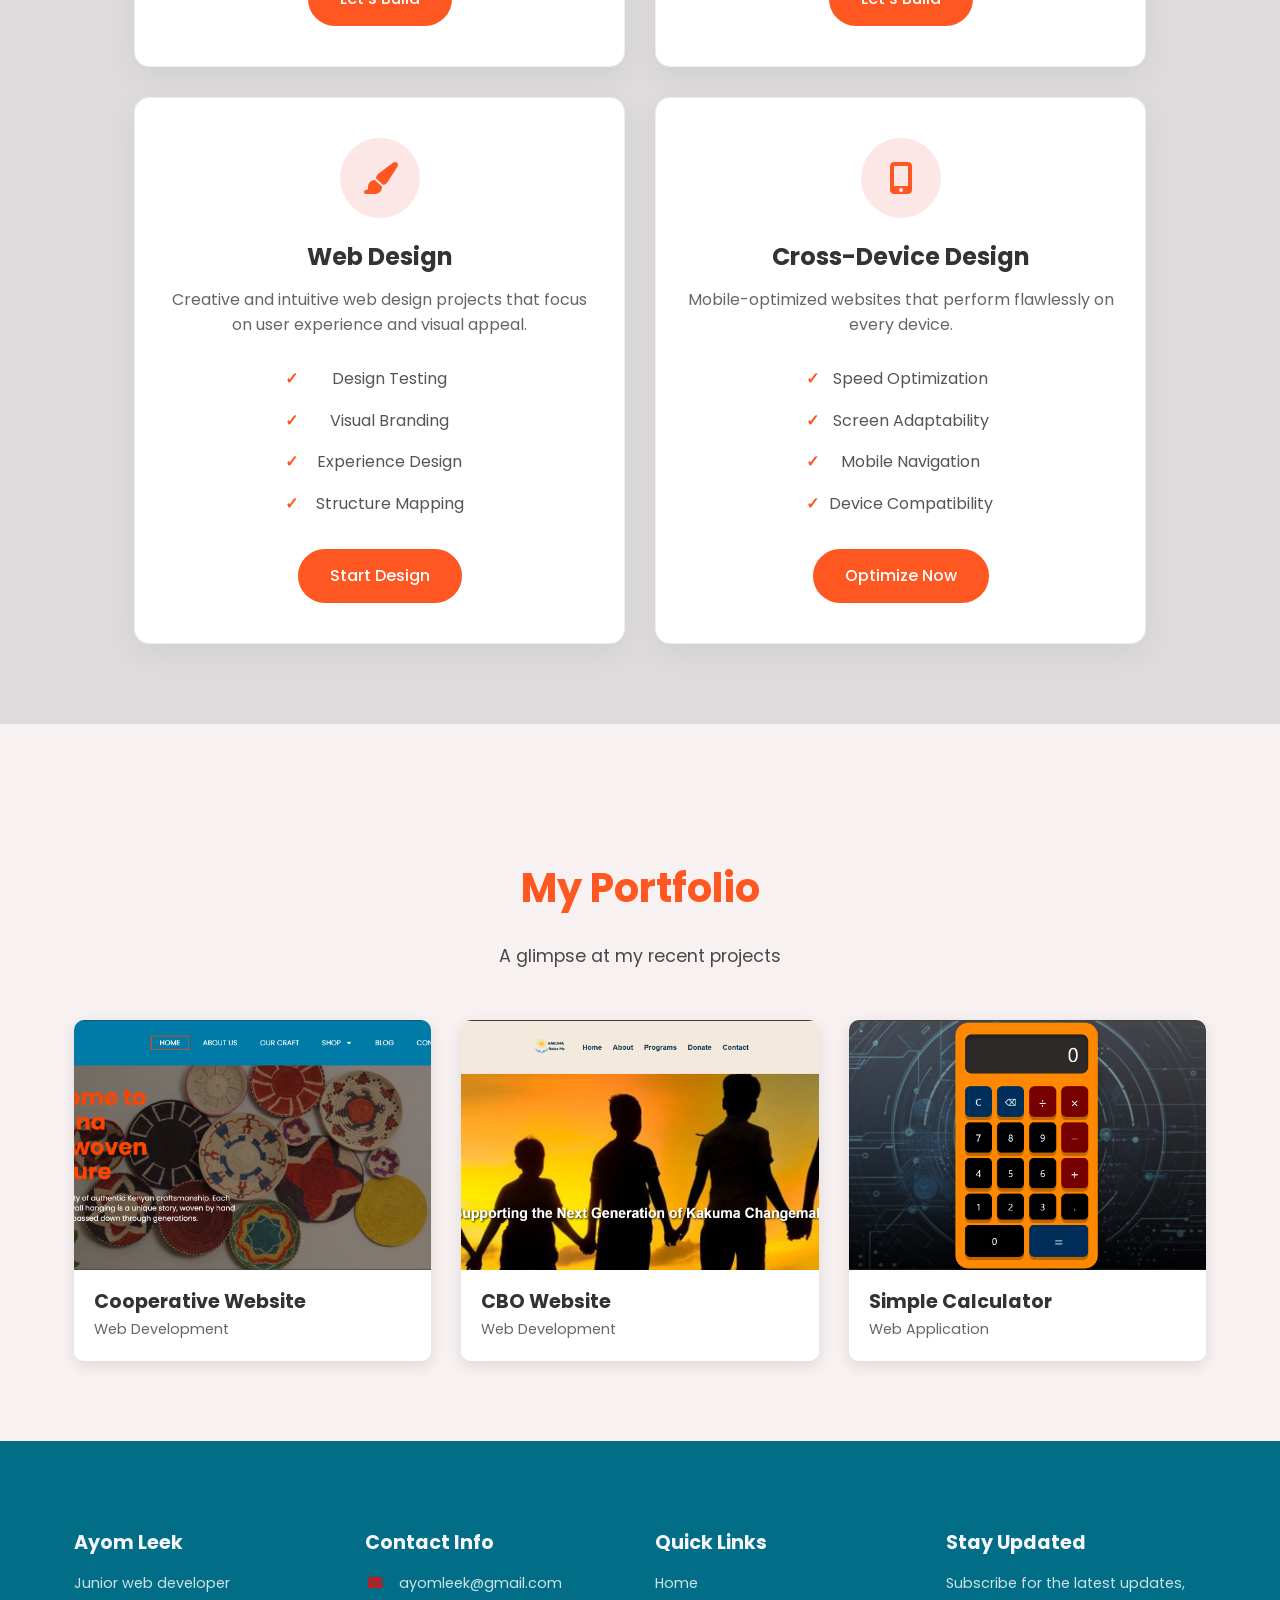
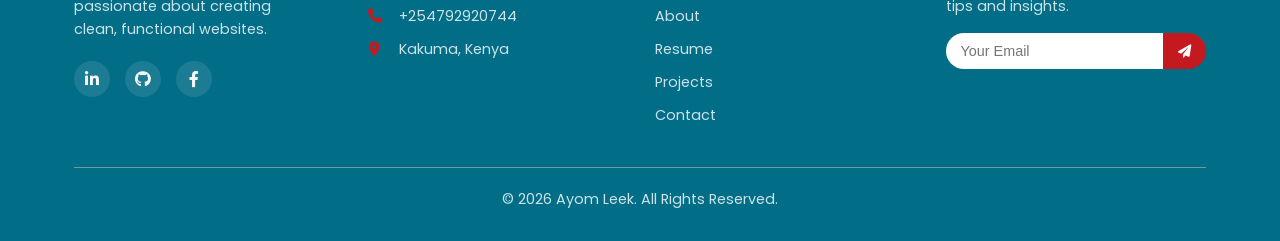
<file: assets/projects.html>
<!DOCTYPE html>
<html lang="en">
<head>
    <meta charset="UTF-8">
    <meta name="viewport" content="width=device-width, initial-scale=1.0">
    <title>Expert Digital Solutions - Ayom Leek's Portfolio</title>
    
    <!-- Font Awesome -->
    <link rel="stylesheet" href="https://cdnjs.cloudflare.com/ajax/libs/font-awesome/6.0.0-beta3/css/all.min.css">
    
    <!-- Google Fonts -->
    <link rel="preconnect" href="https://fonts.googleapis.com">
    <link rel="preconnect" href="https://fonts.gstatic.com" crossorigin>
    <link href="https://fonts.googleapis.com/css2?family=Poppins:wght@300;400;500;600;700&display=swap" rel="stylesheet">
    
    <!-- Custom CSS -->
    <link rel="stylesheet" href="/assets/css/style.css">
    <link rel="stylesheet" href="/assets/css/projects.css">
</head>
<body>

    <!-- ===== HEADER & NAVIGATION ===== -->
    <header>
        <nav class="navbar section-content">
            <h2 class="nav-logo">
                <a href="/index.html" class="logo-text">Ayom Leek</a>
            </h2>

            <ul class="nav-menu">
                <button id="menu-close-button">
                    <i class="fas fa-times"></i>
                </button>
                <li class="nav-item">
                    <a href="/index.html" class="nav-link">Home</a>
                </li>
                <li class="nav-item">
                    <a href="/assets/about.html" class="nav-link">About</a>
                </li>
                <li class="nav-item">
                    <a href="/assets/resume.html" class="nav-link">Resume</a>
                </li>
                <li class="nav-item">
                    <a href="/assets/projects.html" class="nav-link active">Projects</a>
                </li>
                <li class="nav-item">
                    <a href="/assets/contact.html" class="nav-link">Contact</a>
                </li>
            </ul>
            
            <button id="menu-open-button">
                <i class="fas fa-bars"></i>
            </button>
        </nav>
    </header>

    <!-- ===== MAIN CONTENT ===== -->
    <main>

        <!-- === PROJECTS HERO SECTION === -->
        <section class="page-hero projects-hero">
            <div class="hero-overlay"></div>
            <div class="container">
                <h1 class="animate-title">Digital Expertise</h1>
                <p class="animate-subtitle">Elevating brands through thoughtful web design, bringing your vision to life, online</p>
            </div>
        </section>

        <!-- === SERVICES/PROJECTS SECTION === -->
        <section class="projects-page">
            <div class="container">
                <div class="projects-grid">

                    <!-- Web Development Card -->
                    <div class="project-card">
                        <div class="project-icon">
                            <i class="fas fa-laptop-code"></i>
                        </div>
                        <h3>Web Development</h3>
                        <p>Custom, responsive websites built with modern tech for speed and usability.</p>
                        <ul class="project-features">
                            <li>Site Updates</li>
                            <li>Custom Platforms</li>
                            <li>Cross-Device Ready</li>
                            <li>Payment Integration</li>
                        </ul>
                        <a href="/assets/contact.html" class="btn-p">Let's Build</a>
                    </div>

                    <!-- WordPress Development Card -->
                    <div class="project-card">
                        <div class="project-icon">
                            <i class="fab fa-wordpress"></i>
                        </div>
                        <h3>WordPress Development</h3>
                        <p>Custom WordPress solutions and full CMS integration for easy content management.</p>
                        <ul class="project-features">
                            <li>Tailored Designs</li>
                            <li>Plugin Integration</li>
                            <li>WooCommerce Setup</li>
                            <li>Website Maintenance</li>
                        </ul>
                        <a href="/assets/about.html" class="btn-p">Let's Build</a>
                    </div>

                    <!-- Web Design Card -->
                    <div class="project-card">
                        <div class="project-icon">
                            <i class="fas fa-paint-brush"></i>
                        </div>
                        <h3>Web Design</h3>
                        <p>Creative and intuitive web design projects that focus on user experience and visual appeal.</p>
                        <ul class="project-features">
                            <li>Design Testing</li>
                            <li>Visual Branding</li>
                            <li>Experience Design</li>
                            <li>Structure Mapping</li>
                        </ul>
                        <a href="/assets/about.html" class="btn-p">Start Design</a>
                    </div>
                    
                    <!-- Cross-Device Design Card -->
                    <div class="project-card">
                        <div class="project-icon">
                            <i class="fas fa-mobile-alt"></i>
                        </div>
                        <h3>Cross-Device Design</h3>
                        <p>Mobile-optimized websites that perform flawlessly on every device.</p>
                        <ul class="project-features">
                            <li>Speed Optimization</li>
                            <li>Screen Adaptability</li>
                            <li>Mobile Navigation</li>
                            <li>Device Compatibility</li>
                        </ul>
                        <a href="/assets/about.html" class="btn-p">Optimize Now</a>
                    </div>
                </div>
            </div>
        </section>

        <!-- === RECENT PROJECTS PORTFOLIO === -->
        <section class="recent-projects">
            <div class="container">
                <div class="section-header">
                    <h2>My Portfolio</h2>
                    <p>A glimpse at my recent projects</p>
                </div>

                <div class="projects-grid">
                    <!-- Project 1: Cooperative Website -->
                    <div class="project-card">
                        <a href="https://ayom.iconnectkenya.com/" class="project-image-link" target="_blank">
                            <div class="project-image">
                                <img src="/assets/img/business.png" alt="Cooperative Website">
                                <div class="project-overlay">
                                    <h3>cooperative Website</h3>
                                    <p>A responsive multi-page website for a Kenyan textile cooperative, featuring an e-commerce store, artisan storytelling and social media integration.</p>
                                </div>
                            </div>
                        </a>
                        <div class="project-info">
                            <h3>Cooperative Website</h3>
                            <p>Web Development</p>
                        </div>
                    </div>

                    <!-- Project 2: CBO Website -->
                    <div class="project-card">
                        <a href="https://kakumaraiseme.netlify.app/" class="project-image-link" target="_blank">
                            <div class="project-image">
                                <img src="/assets/img/task.png" alt="web picture">
                                <div class="project-overlay">
                                    <h3>CBO Website</h3>
                                    <p>A responsive website created with mobile phone and met all the website capabilities</p>
                                </div>
                            </div>
                        </a>
                        <div class="project-info">
                            <h3>CBO Website</h3>
                            <p>Web Development</p>
                        </div>
                    </div>

                    <!-- Project 3: Simple Calculator -->
                    <div class="project-card">
                        <a href="https://simple-calculator211.netlify.app/" class="project-image-link" target="_blank">
                            <div class="project-image">
                                <img src="/assets/img/calculator.png" alt="Simple calculator">
                                <div class="project-overlay">
                                    <h3>Simple Calculator</h3>
                                    <p>A clean and functional calculator for everyday math</p>
                                </div>
                            </div>
                        </a>
                        <div class="project-info">
                            <h3>Simple Calculator</h3>
                            <p>Web Application</p>
                        </div>
                    </div>
                </div>
            </div>
        </section>

    </main>

    <!-- ===== FOOTER ===== -->
    <footer class="footer">
        <div class="container">
            <div class="footer-content">
                <!-- Footer About -->
                <div class="footer-about">
                    <h3>Ayom Leek</h3>
                    <p>Junior web developer passionate about creating clean, functional websites.</p>
                    <div class="social-links">
                        <a href="https://www.linkedin.com/in/ayom-leek/" target="_blank"><i class="fab fa-linkedin-in"></i></a>
                        <a href="https://github.com/ayomleek" target="_blank"><i class="fab fa-github"></i></a>
                        <a href="https://www.facebook.com/@ayom.leek.2025" target="_blank"><i class="fab fa-facebook-f"></i></a>
                    </div>
                </div>

                <!-- Footer Quick Links -->
                <div class="footer-links" id="footer-1">
                    <h3>Quick Links</h3>
                    <ul>
                        <li><a href="/index.html">Home</a></li>
                        <li><a href="/assets/about.html">About</a></li>
                        <li><a href="/assets/resume.html">Resume</a></li>
                        <li><a href="/assets/projects.html">Projects</a></li>
                        <li><a href="/assets/contact.html">Contact</a></li>
                    </ul>
                </div>

                <!-- Footer Contact Info -->
                <div class="footer-contact" id="footer-2">
                    <h3>Contact Info</h3>
                    <p><i class="fas fa-envelope"></i> <a href="mailto:ayomleek@gmail.com">ayomleek@gmail.com</a></p>
                    <p><i class="fas fa-phone"></i> <a href="tel:+254792920744">+254792920744</a></p>
                    <p><i class="fas fa-map-marker-alt"></i> Kakuma, Kenya</p>
                </div>

                <!-- Footer Newsletter -->
                <div class="footer-newsletter" id="footer-3">
                    <h3>Stay Updated</h3>
                    <p>Subscribe for the latest updates, tips and insights.</p>
                    <form class="newsletter-form">
                        <input type="email" placeholder="Your Email" required>
                        <button type="submit"><i class="fas fa-paper-plane"></i></button>
                    </form>
                </div>
            </div>

            <!-- Footer Bottom -->
            <div class="footer-bottom">
                <p>&copy; <span id="year"></span> Ayom Leek. All Rights Reserved.</p>
            </div>
        </div>
    </footer>

    <!-- JavaScript -->
    <script src="/assets/js/script.js"></script>
</body>
</html>
</file>
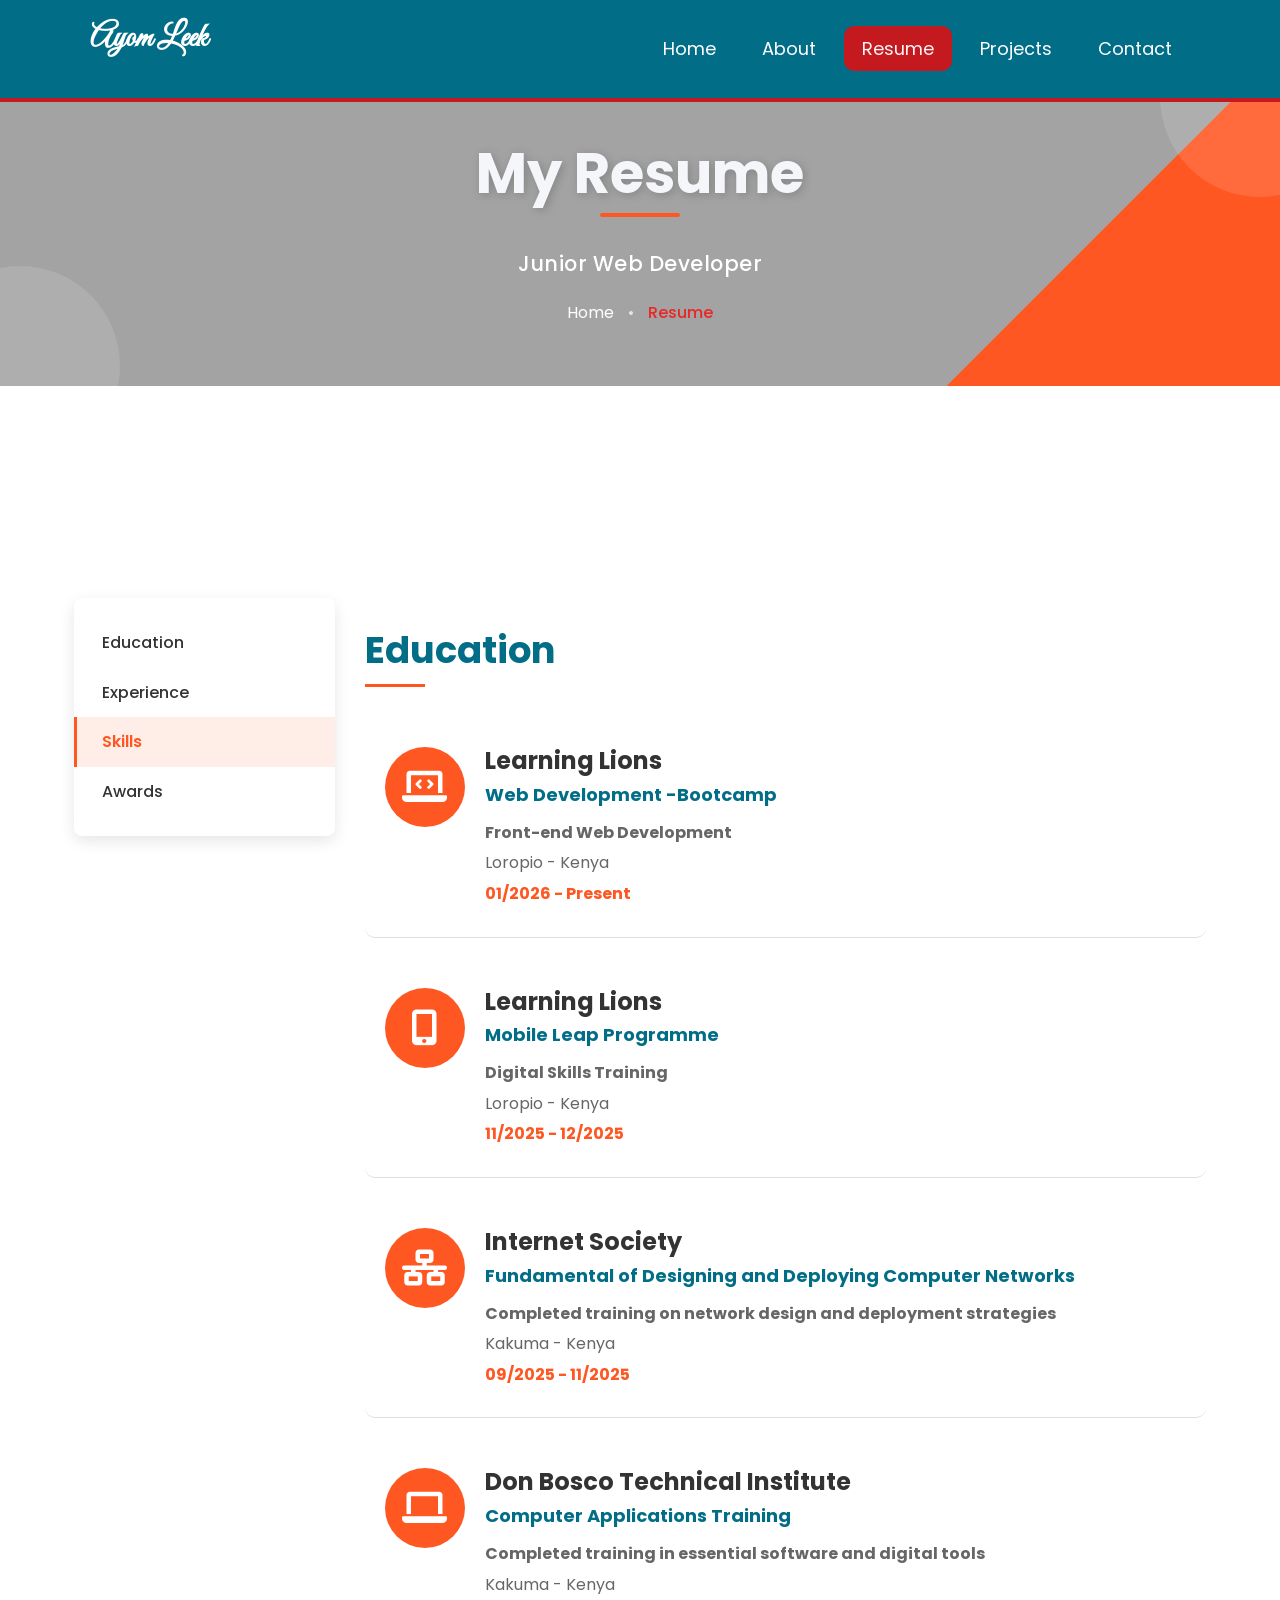
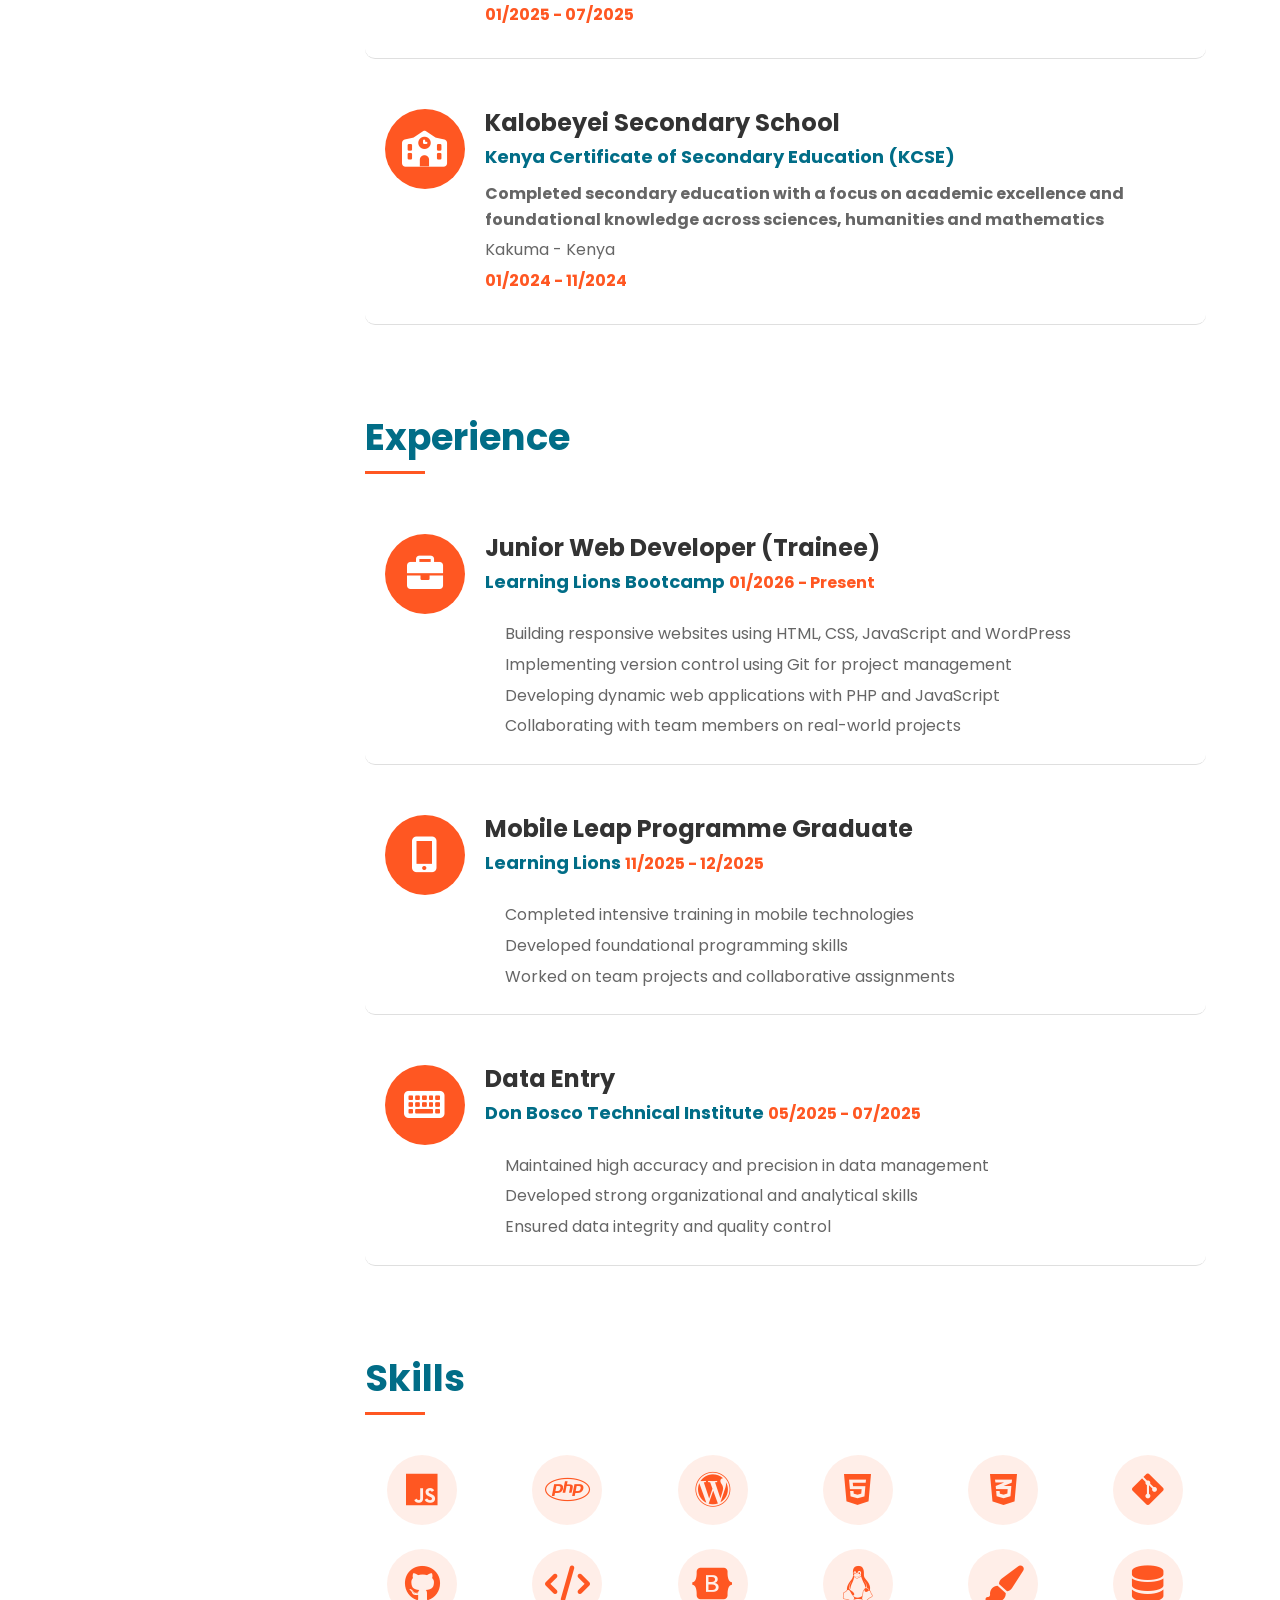
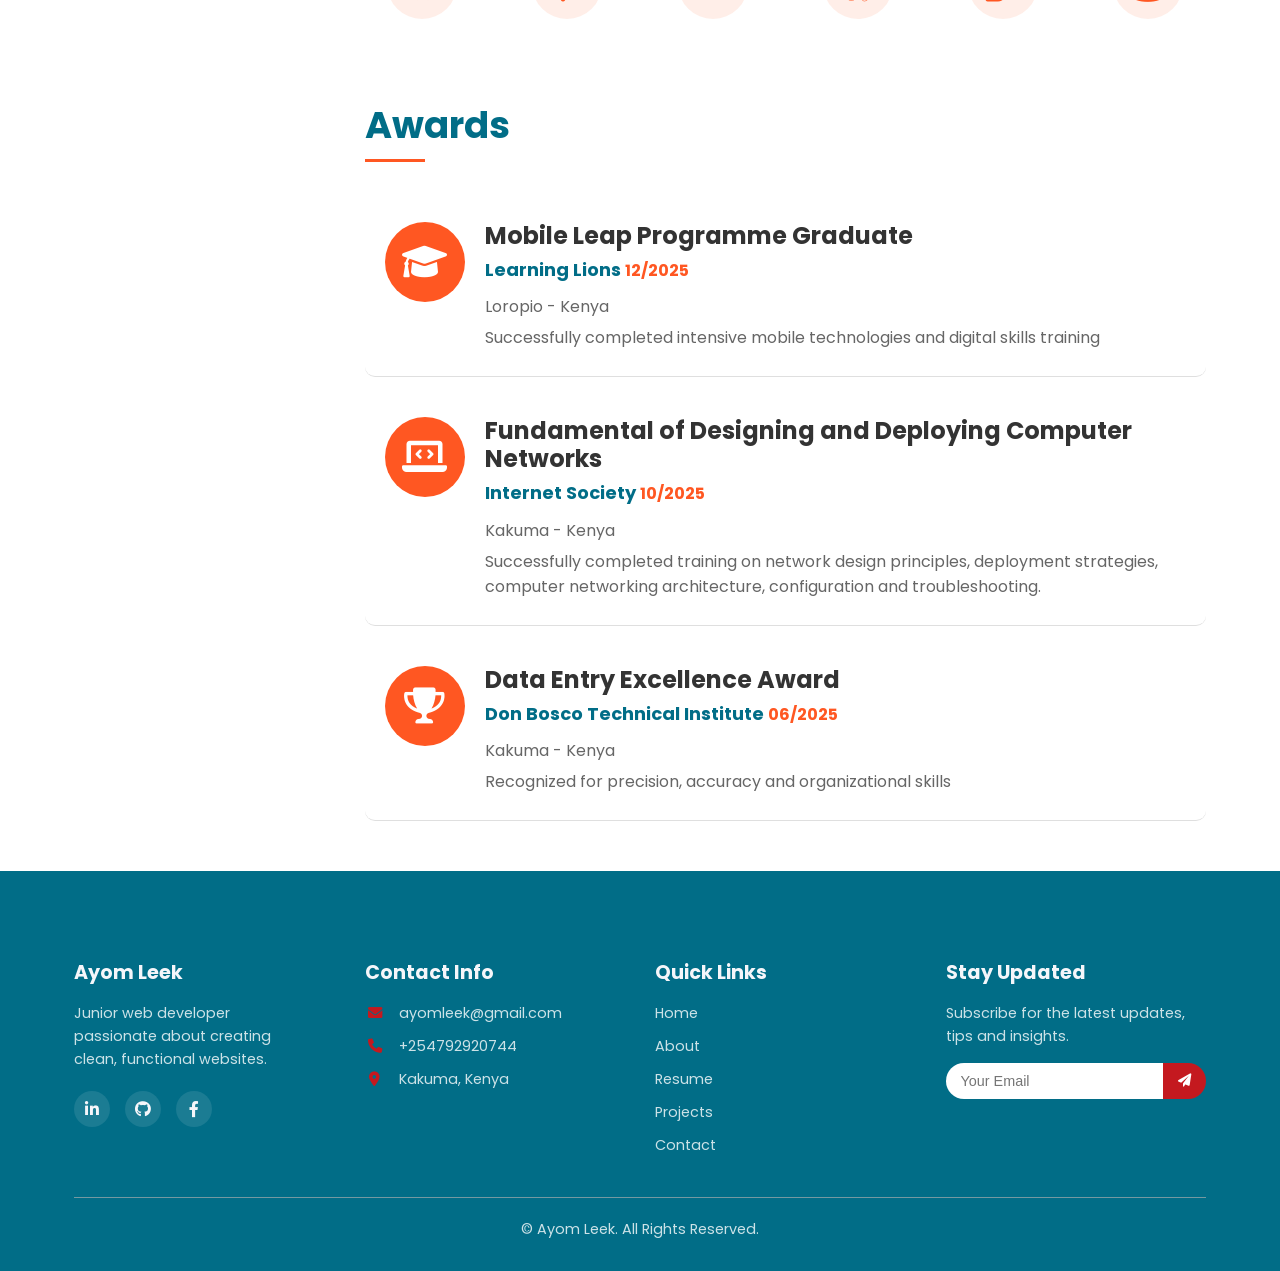
<file: assets/resume.html>
<!DOCTYPE html>
<html lang="en">
<head>
    <meta charset="UTF-8">
    <meta name="viewport" content="width=device-width, initial-scale=1.0">
    <title>About Me - Ayom Leek's Resume</title>
    
    <!-- Font Awesome -->
    <link rel="stylesheet" href="https://cdnjs.cloudflare.com/ajax/libs/font-awesome/6.0.0-beta3/css/all.min.css">
    
    <!-- Google Fonts -->
    <link rel="preconnect" href="https://fonts.googleapis.com">
    <link rel="preconnect" href="https://fonts.gstatic.com" crossorigin>
    <link href="https://fonts.googleapis.com/css2?family=Poppins:wght@300;400;500;600;700&display=swap" rel="stylesheet">
    
    <!-- Custom CSS -->
    <link rel="stylesheet" href="/assets/css/style.css">
    <link rel="stylesheet" href="/assets/css/resume.css">
</head>
<body>

    <!-- ===== HEADER & NAVIGATION ===== -->
    <header>
        <nav class="navbar section-content">
            <h2 class="nav-logo">
                <a href="/index.html" class="logo-text">Ayom Leek</a>
            </h2>

            <ul class="nav-menu">
                <button id="menu-close-button">
                    <i class="fas fa-times"></i>
                </button>
                <li class="nav-item">
                    <a href="/index.html" class="nav-link">Home</a>
                </li>
                <li class="nav-item">
                    <a href="/assets/about.html" class="nav-link">About</a>
                </li>
                <li class="nav-item">
                    <a href="/assets/resume.html" class="nav-link active">Resume</a>
                </li>
                <li class="nav-item">
                    <a href="/assets/projects.html" class="nav-link">Projects</a>
                </li>
                <li class="nav-item">
                    <a href="/assets/contact.html" class="nav-link">Contact</a>
                </li>
            </ul>
            
            <button id="menu-open-button">
                <i class="fas fa-bars"></i>
            </button>
        </nav>
    </header>

    <!-- ===== RESUME HERO SECTION ===== -->
    <!-- Hero banner with title, subtitle and breadcrumb navigation -->
    <section class="resume-hero">
        <div class="resume-hero-overlay"></div>
        <div class="container">
            <div class="resume-hero-content">
                <h1 class="resume-hero-title animate-resume-title">My Resume</h1>
                <p class="resume-hero-subtitle animate-resume-subtitle">Junior Web Developer</p>
                <div class="resume-hero-breadcrumb animate-resume-breadcrumb">
                    <a href="/index.html">Home</a> 
                    <span class="separator">•</span> 
                    <span class="current">Resume</span>
                </div>
            </div>
        </div>
    </section>

    <!-- ===== RESUME MAIN CONTENT SECTION ===== -->
    <!-- Contains the vertical navigation and all resume sections -->
    <section class="ftco-section ftco-no-pb" style="background: white;" id="resume-section">
        <div class="container">
            <div class="row">
                <!-- Left Column: Vertical Navigation -->
                <div class="col-md-3">
                    <nav id="resume-navigation">
                        <ul>
                            <li><a href="#page-1" class="resume-nav-link active">Education</a></li>
                            <li><a href="#page-2" class="resume-nav-link">Experience</a></li>
                            <li><a href="#page-3" class="resume-nav-link">Skills</a></li>
                            <li><a href="#page-4" class="resume-nav-link">Awards</a></li>
                        </ul>
                    </nav>
                </div>
                
                <!-- Right Column: Resume Content Sections -->
                <div class="col-md-9">
                    
                    <!-- ===== EDUCATION SECTION ===== -->
                    <!-- Contains academic qualifications and training -->
                    <div id="page-1" class="page one">
                        <h2 class="heading">Education</h2>
                        
                        <!-- Education Entry: Learning Lions Bootcamp -->
                        <div class="resume-wrap d-flex ftco-animate">
                            <div class="icon d-flex align-items-center justify-content-center">
                                <i class="fas fa-laptop-code"></i>
                            </div>
                            <div class="text pl-3">
                                <h2>Learning Lions</h2>
                                <span class="position">Web Development -Bootcamp</span>
                                <p><strong>Front-end Web Development</strong></p>
                                <p>Loropio - Kenya</p>
                                <span class="date">01/2026 - Present</span>
                            </div>
                        </div>

                        <!-- Education Entry: Mobile Leap Programme -->
                        <div class="resume-wrap d-flex ftco-animate">
                            <div class="icon d-flex align-items-center justify-content-center">
                                <i class="fas fa-mobile-alt"></i>
                            </div>
                            <div class="text pl-3">
                                <h2>Learning Lions</h2>
                                <span class="position">Mobile Leap Programme</span>
                                <p><strong>Digital Skills Training</strong></p>
                                <p>Loropio - Kenya</p>
                                <span class="date">11/2025 - 12/2025</span>
                            </div>
                        </div>

                        <!-- Education Entry: Internet Society Networks -->
                        <div class="resume-wrap d-flex ftco-animate">
                            <div class="icon d-flex align-items-center justify-content-center">
                                <i class="fas fa-network-wired"></i>
                            </div>
                            <div class="text pl-3">
                                <h2>Internet Society</h2>
                                <span class="position">Fundamental of Designing and Deploying Computer Networks</span>
                                <p><strong>Completed training on network design and deployment strategies</strong></p>
                                <p>Kakuma - Kenya</p>
                                <span class="date">09/2025 - 11/2025</span>
                            </div>
                        </div>

                        <!-- Education Entry: Computer Applications -->
                        <div class="resume-wrap d-flex ftco-animate">
                            <div class="icon d-flex align-items-center justify-content-center">
                                <i class="fas fa-laptop"></i>
                            </div>
                            <div class="text pl-3">
                                <h2>Don Bosco Technical Institute</h2>
                                <span class="position">Computer Applications Training</span>
                                <p><strong>Completed training in essential software and digital tools</strong></p>
                                <p>Kakuma - Kenya</p>
                                <span class="date">01/2025 - 07/2025</span>
                            </div>
                        </div>

                        <!-- Education Entry: Secondary Education -->
                        <div class="resume-wrap d-flex ftco-animate">
                            <div class="icon d-flex align-items-center justify-content-center">
                                <i class="fas fa-school"></i>
                            </div>
                            <div class="text pl-3">
                                <h2>Kalobeyei Secondary School</h2>
                                <span class="position">Kenya Certificate of Secondary Education (KCSE)</span>
                                <p><strong>Completed secondary education with a focus on academic excellence and foundational knowledge across sciences, humanities and mathematics</strong></p>
                                <p>Kakuma - Kenya</p>
                                <span class="date">01/2024 - 11/2024</span>
                            </div>
                        </div>
                    </div>

                    <!-- ===== EXPERIENCE SECTION ===== -->
                    <!-- Contains professional work history and internships -->
                    <div id="page-2" class="page two">
                        <h2 class="heading">Experience</h2>
                        
                        <!-- Experience Entry: Junior Web Developer Trainee -->
                        <div class="resume-wrap d-flex ftco-animate">
                            <div class="icon d-flex align-items-center justify-content-center">
                                <i class="fas fa-briefcase"></i>
                            </div>
                            <div class="text pl-3">
                                <h2>Junior Web Developer (Trainee)</h2>
                                <span class="position">Learning Lions Bootcamp</span>
                                <span class="date">01/2026 - Present</span>
                                <ul style="margin-top: 15px;">
                                    <li>Building responsive websites using HTML, CSS, JavaScript and WordPress</li>
                                    <li>Implementing version control using Git for project management</li>
                                    <li>Developing dynamic web applications with PHP and JavaScript</li>
                                    <li>Collaborating with team members on real-world projects</li>
                                </ul>
                            </div>
                        </div>

                        <!-- Experience Entry: Mobile Leap Graduate -->
                        <div class="resume-wrap d-flex ftco-animate">
                            <div class="icon d-flex align-items-center justify-content-center">
                                <i class="fas fa-mobile-alt"></i>
                            </div>
                            <div class="text pl-3">
                                <h2>Mobile Leap Programme Graduate</h2>
                                <span class="position">Learning Lions</span>
                                <span class="date">11/2025 - 12/2025</span>
                                <ul style="margin-top: 15px;">
                                    <li>Completed intensive training in mobile technologies</li>
                                    <li>Developed foundational programming skills</li>
                                    <li>Worked on team projects and collaborative assignments</li>
                                </ul>
                            </div>
                        </div>

                        <!-- Experience Entry: Data Entry -->
                        <div class="resume-wrap d-flex ftco-animate">
                            <div class="icon d-flex align-items-center justify-content-center">
                                <i class="fas fa-keyboard"></i>
                            </div>
                            <div class="text pl-3">
                                <h2>Data Entry</h2>
                                <span class="position">Don Bosco Technical Institute</span>
                                <span class="date">05/2025 - 07/2025</span>
                                <ul style="margin-top: 15px;">
                                    <li>Maintained high accuracy and precision in data management</li>
                                    <li>Developed strong organizational and analytical skills</li>
                                    <li>Ensured data integrity and quality control</li>
                                </ul>
                            </div>
                        </div>
                    </div>

                    <!-- ===== SKILLS SECTION ===== -->
                    <!-- Technical skills displayed as icon grid -->
                    <div id="page-3" class="page three">
                        <h2 class="heading">Skills</h2>
                        
                        <!-- First Row of Skills -->
                        <div class="row mb-4 ftco-animate">
                            <div class="col">
                                <div class="skill-icon-wrapper">
                                    <i class="fab fa-js skill-icon" title="JavaScript"></i>
                                </div>
                            </div>
                            <div class="col">
                                <div class="skill-icon-wrapper">
                                    <i class="fab fa-php skill-icon" title="PHP"></i>
                                </div>
                            </div>
                            <div class="col">
                                <div class="skill-icon-wrapper">
                                    <i class="fab fa-wordpress skill-icon" title="WordPress"></i>
                                </div>
                            </div>
                            <div class="col">
                                <div class="skill-icon-wrapper">
                                    <i class="fab fa-html5 skill-icon" title="HTML"></i>
                                </div>
                            </div>
                            <div class="col">
                                <div class="skill-icon-wrapper">
                                    <i class="fab fa-css3-alt skill-icon" title="CSS"></i>
                                </div>
                            </div>
                            <div class="col">
                                <div class="skill-icon-wrapper">
                                    <i class="fab fa-git-alt skill-icon" title="Git"></i>
                                </div>
                            </div>
                        </div>
                        
                        <!-- Second Row of Skills -->
                        <div class="row mb-4 ftco-animate">
                            <div class="col">
                                <div class="skill-icon-wrapper">
                                    <i class="fab fa-github skill-icon" title="GitHub"></i>
                                </div>
                            </div>
                            <div class="col">
                                <div class="skill-icon-wrapper">
                                    <i class="fas fa-code skill-icon" title="VS Code"></i>
                                </div>
                            </div>
                            <div class="col">
                                <div class="skill-icon-wrapper">
                                    <i class="fab fa-bootstrap skill-icon" title="Bootstrap"></i>
                                </div>
                            </div>
                            <div class="col">
                                <div class="skill-icon-wrapper">
                                    <i class="fab fa-linux skill-icon" title="Linux"></i>
                                </div>
                            </div>
                            <div class="col">
                                <div class="skill-icon-wrapper">
                                    <i class="fas fa-paint-brush skill-icon" title="Canva"></i>
                                </div>
                            </div>
                            <div class="col">
                                <div class="skill-icon-wrapper">
                                    <i class="fas fa-database skill-icon" title="MySQL"></i>
                                </div>
                            </div>
                        </div>
                        <!-- Third Row placeholder for future skills -->
                    </div>

                    <!-- ===== AWARDS SECTION ===== -->
                    <!-- Recognition and certifications -->
                    <div id="page-4" class="page four">
                        <h2 class="heading">Awards</h2>
                        
                        <!-- Award: Mobile Leap Graduate -->
                        <div class="resume-wrap d-flex ftco-animate">
                            <div class="icon d-flex align-items-center justify-content-center">
                                <i class="fas fa-graduation-cap"></i>
                            </div>
                            <div class="text pl-3">
                                <h2>Mobile Leap Programme Graduate</h2>
                                <span class="position"><strong>Learning Lions</strong></span>
                                <p class="date">12/2025</p>
                                <p>Loropio - Kenya</p>
                                <p>Successfully completed intensive mobile technologies and digital skills training</p>
                            </div>
                        </div>
                        
                        <!-- Award: Networks Certificate -->
                        <div class="resume-wrap d-flex ftco-animate">
                            <div class="icon d-flex align-items-center justify-content-center">
                                <i class="fas fa-laptop-code"></i>
                            </div>
                            <div class="text pl-3">
                                <h2>Fundamental of Designing and Deploying Computer Networks</h2>
                                <span class="position"><strong>Internet Society</strong></span>
                                <p class="date">10/2025</p>
                                <p>Kakuma - Kenya</p>
                                <p>Successfully completed training on network design principles, deployment strategies, computer networking architecture, configuration and troubleshooting.</p>
                            </div>
                        </div>
                        
                        <!-- Award: Data Entry Excellence -->
                        <div class="resume-wrap d-flex ftco-animate">
                            <div class="icon d-flex align-items-center justify-content-center">
                                <i class="fas fa-trophy"></i>
                            </div>
                            <div class="text pl-3">
                                <h2>Data Entry Excellence Award</h2>
                                <span class="position"><strong>Don Bosco Technical Institute</strong></span>
                                <p class="date">06/2025</p>
                                <p>Kakuma - Kenya</p>
                                <p>Recognized for precision, accuracy and organizational skills</p>
                            </div>
                        </div>
                    </div>
                </div>
            </div>
        </div>
    </section>

    <!-- ===== FOOTER ===== -->
    <footer class="footer">
        <div class="container">
            <div class="footer-content">
                <!-- Footer About -->
                <div class="footer-about">
                    <h3>Ayom Leek</h3>
                    <p>Junior web developer passionate about creating clean, functional websites.</p>
                    <div class="social-links">
                        <a href="https://www.linkedin.com/in/ayom-leek/" target="_blank"><i class="fab fa-linkedin-in"></i></a>
                        <a href="https://github.com/ayomleek" target="_blank"><i class="fab fa-github"></i></a>
                        <a href="https://www.facebook.com/@ayom.leek.2025" target="_blank"><i class="fab fa-facebook-f"></i></a>
                    </div>
                </div>

                <!-- Footer Quick Links -->
                <div class="footer-links" id="footer-1">
                    <h3>Quick Links</h3>
                    <ul>
                        <li><a href="/index.html">Home</a></li>
                        <li><a href="/assets/about.html">About</a></li>
                        <li><a href="/assets/resume.html">Resume</a></li>
                        <li><a href="/assets/projects.html">Projects</a></li>
                        <li><a href="/assets/contact.html">Contact</a></li>
                    </ul>
                </div>

                <!-- Footer Contact Info -->
                <div class="footer-contact" id="footer-2">
                    <h3>Contact Info</h3>
                    <p><i class="fas fa-envelope"></i> <a href="mailto:ayomleek@gmail.com">ayomleek@gmail.com</a></p>
                    <p><i class="fas fa-phone"></i> <a href="tel:+254792920744">+254792920744</a></p>
                    <p><i class="fas fa-map-marker-alt"></i> Kakuma, Kenya</p>
                </div>

                <!-- Footer Newsletter -->
                <div class="footer-newsletter" id="footer-3">
                    <h3>Stay Updated</h3>
                    <p>Subscribe for the latest updates, tips and insights.</p>
                    <form class="newsletter-form">
                        <input type="email" placeholder="Your Email" required>
                        <button type="submit"><i class="fas fa-paper-plane"></i></button>
                    </form>
                </div>
            </div>

            <!-- Footer Bottom -->
            <div class="footer-bottom">
                <p>&copy; <span id="year"></span> Ayom Leek. All Rights Reserved.</p>
            </div>
        </div>
    </footer>

    <!-- JavaScript -->
    <script src="/assets/js/resume.js"></script>
</body>
</html>
</file>
<file: assets/css/style.css>
/* ===== IMPORT GOOGLE FONTS ===== */
@import url('https://fonts.googleapis.com/css2?family=Alex+Brush&family=Great+Vibes&family=Inter:ital,opsz,wght@0,14..32,100..900;1,14..32,100..900&family=Poppins:ital,wght@0,100;0,200;0,300;0,400;0,500;0,600;0,700;0,800;1,100;1,200;1,300;1,400;1,500;1,600;1,700;1,800&display=swap');


/* ===== CSS VARIABLES ===== */
:root {
    /* Colors */
    --primary-color: #FF5722;
    --primary-light: #f37d59;
    --primary-dark: #FF5722;
    --secondary-color: #016D87;
    --accent-color: #ff0000c4;
    --accent-light: #ff6565c4;
    --text-color: #333333;
    --light-text: #f5f6fa;
    --bg-color: #ffffff;
    --section-bg: #f8f1f1;
    --card-bg: #ffffff;
    --white-color: #fff;
    --dark-color: #252525;
    --light-pink-color: #faf4f5;
    --medium-gray-color: #ccc;
    
    /* Font Sizes */
    --font-size-s: 0.9rem;
    --font-size-n: 1rem;
    --font-size-m: 1.12rem;
    --font-size-l: 1.5rem;
    --font-size-xl: 2rem;
    --font-size-xxl: 2.3rem;

    /* Font Weights */
    --font-weight-normal: 400;
    --font-weight-medium: 500;
    --font-weight-semi-bold: 600;
    --font-weight-bold: 700;

    /* Border Radius */
    --border-radius-s: 8px;
    --border-radius-m: 30px;
    --border-radius-circle: 50%;
    --border-radius: 10px;

    /* Site Max Width */
    --site-max-width: 1300px;
    
    /* Effects */
    --box-shadow: 0 5px 15px rgba(0, 0, 0, 0.1);
    --transition: all 0.3s ease;
    --gradient: linear-gradient(135deg, var(--primary-color), var(--primary-dark));
}

/* ===== RESET & BASE STYLES ===== */
* {
    margin: 0;
    padding: 0;
    box-sizing: border-box;
}

html {
    scroll-behavior: smooth;
}

body {
    font-family: 'Poppins', sans-serif;
    line-height: 1.6;
    color: var(--text-color);
    background-color: var(--bg-color);
    overflow-x: hidden;
}

.container {
    width: 90%;
    max-width: 1200px;
    margin: 0 auto;
    margin-top: 60px;
    padding: 0 10px;
}

section {
    padding: 100px 0;
}

h1, h2, h3, h4, h5, h6 {
    line-height: 1.2;
    margin-bottom: 20px;
    color: var(--secondary-color);
}

a {
    text-decoration: none;
    color: inherit;
    transition: var(--transition);
}

ul {
    list-style: none;
}

img {
    max-width: 100%;
    height: auto;
    display: block;
}

.section-content {
    max-width: var(--site-max-width);
    margin: 0 auto;
    padding: 0 20px;
}

/* ===== BUTTON STYLES ===== */
.btn {
    display: inline-block;
    background: transparent;
    color: rgb(0, 0, 0);
    padding: 10px 18px;
    border-radius: 20px;
    text-decoration: none;
    font-weight: 500;
    transition: all 0.4s cubic-bezier(0.25, 0.8, 0.25, 1);
    border: none;
    cursor: pointer;
    border: 2px solid var(--primary-color);
    font-family: 'Poppins', sans-serif;
    position: relative;
    overflow: hidden;
    z-index: 1;
}

.btn::before {
    content: '';
    position: absolute;
    top: 0;
    left: 0;
    width: 100%;
    height: 100%;
    background: linear-gradient(135deg, var(--primary-dark), var(--primary-color));
    z-index: -1;
    opacity: 0;
    transition: opacity 0.3s ease;
}

.btn:hover {
    transform: translateY(-3px);
    box-shadow: 0 10px 20px rgba(128, 0, 0, 0.2);
    color: var(--light-pink-color);
}

.btn:hover::before {
    opacity: 1;
}

/* ===== NAVBAR STYLES ===== */
header {
    background-color: var(--secondary-color);
    position: fixed;
    border-bottom: var(--accent-color) 4px solid;
    width: 100%;
    padding: 0 50px;
    z-index: 5;
    top: 0;
}

header .navbar {
    display: flex;
    padding: 20px 40px;
    justify-content: space-between;
    align-items: center;
    max-width: var(--site-max-width);
    margin: 0 auto;
}

.navbar .nav-logo .logo-text {
    color: var(--white-color);
    font-size: var(--font-size-xl);
    font-weight: var(--font-weight-semi-bold);
    font-family: "Great Vibes", cursive;
    font-weight: 600;
    font-style: normal;
}

.navbar .nav-logo .logo-text:hover {
    color: var(--primary-color);
}

.navbar .nav-menu {
    display: flex;
    gap: 10px;
    align-items: center;
}

.navbar .nav-menu .nav-link {
    color: var(--white-color);
    font-size: var(--font-size-m);
    padding: 10px 18px;
    transition: 0.3s ease;
    border-radius: 10px;
}

.navbar .nav-menu .nav-link:hover,
.navbar .nav-menu .nav-link.active {
    background-color: var(--accent-color);
    color: var(--light-pink-color);
}

#menu-close-button, 
#menu-open-button {
    display: none;
    background: none;
    border: none;
    font-size: 1.8rem;
    cursor: pointer;
    color: var(--white-color);
    transition: color 0.3s ease;
}

#menu-close-button:hover, 
#menu-open-button:hover {
    color: var(--accent-color);
}

/* ===== HERO SECTION ===== */
.hero {
    min-height: 100vh;
    display: flex;
    align-items: center;
    background: linear-gradient(rgba(0, 5, 31, 0.3), rgba(0, 102, 255, 0.269)), 
                url('../img/hero\ \(1\).jpg') center/cover no-repeat fixed;
    color: white;
    text-align: center;
    padding: 120px 0 50px;
    position: relative;
    overflow: hidden;
}

.hero::before {
    content: '';
    position: absolute;
    top: 0;
    left: 0;
    width: 100%;
    height: 100%;
    background: linear-gradient(45deg, rgba(128, 0, 0, 0.1) 0%, rgba(0, 0, 0, 0.4) 100%);
    z-index: 1;
}

.hero .container {
    position: relative;
    z-index: 2;
    width: 100%;
    max-width: 1000px;
    margin: 0 auto;
    padding: 0 20px;
    text-align: center;
}

.hero-content {
    max-width: 700px;
    margin: 0 auto;
    padding: 20px;
}

.hero h1 {
    font-size: 4rem;
    margin-bottom: 20px;
    line-height: 1.2;
    color: white;
    text-shadow: 0 2px 10px rgba(0, 0, 0, 0.5);
    font-weight: 700;
}

.hero .highlight {
    color: var(--primary-color);
    position: relative;
    display: inline-block;
}

.hero p {
    font-size: 1.5rem;
    margin: 0 auto 30px;
    max-width: 700px;
    opacity: 0.95;
    line-height: 1.7;
    text-shadow: 0 1px 3px rgba(0, 0, 0, 0.7);
}

.typing-text {
    display: block;
    align-items: center;
    gap: 3px;
}

.typing-text-inner {
    color: var(--accent-color);
    font-weight: 600;
    min-width: 200px;
    display: inline-block;
    text-align: left;
}

.hero-buttons {
    display: flex;
    justify-content: center;
    gap: 20px;
    margin-top: 40px;
    flex-wrap: wrap;
}

.btn-outline {
    background: var(--accent-color);
    border: none;
    color: white;
    position: relative;
    overflow: hidden;
    z-index: 1;
}

.btn-outline::before {
    content: '';
    position: absolute;
    top: 0;
    left: 0;
    width: 0;
    height: 100%;
    background: transparent;
    transition: width 0.3s ease;
    z-index: -1;
}

.btn-outline:hover {
    color: #fff;
    border: 2px solid var(--accent-color);
    background: black;
}

.btn-outline:hover::before {
    width: 100%;
}

/* ===== ABOUT PREVIEW SECTION ===== */
.about-preview {
    padding: 100px 0;
    position: relative;
    overflow: hidden;
    background: #f9f9f9;
}

.about-preview .container {
    max-width: 1200px;
    margin: 0 auto;
    padding: 0 30px;
    position: relative;
}

.about-preview-grid {
    display: flex;
    align-items: center;
    gap: 60px;
    position: relative;
}

.about-preview-content {
    flex: 1;
    text-align: center;
    padding-right: 40px;
}

.about-preview h2 {
    font-size: 2.5rem;
    color: var(--primary-color);
    margin-bottom: 20px;
    position: relative;
    display: inline-block;
}

.about-preview h2::after {
    content: '';
    position: absolute;
    bottom: -10px;
    right: 0;
    width: 50px;
    height: 4px;
    background: var(--secondary-color);
    border-radius: 2px;
}

.about-preview p {
    font-size: 1.15rem;
    line-height: 1.8;
    margin-bottom: 35px;
    color: #555;
    text-align: left;
    padding-right: 10%;
}

.about-preview-image {
    flex: 0 0 45%;
    width: 100%;
    max-width: 400px;
    aspect-ratio: 4 / 4;   
    border: 2px solid black;
    border-radius: 50%;   
    overflow: hidden;
    transition: transform 0.4s ease;
}


.about-preview-image:hover {
    transform: translateY(-10px);
    box-shadow: 0 15px 30px rgba(128, 0, 0, 0.15);
}

.about-image {
    width: 100%;
    height: auto;
    object-fit: cover;  
    display: block;
    transition: transform 0.6s ease;
}

.about-preview-image:hover .about-image {
    transform: scale(1.05);
}

/* ===== EDUCATION AND EXPERIENCES SECTION ===== */
        .container-2 {
            max-width: var(--site-max-width);
            margin: 0 auto;
            padding: 0 15px;
        }

        /* ===== REUSABLE COMPONENTS ===== */
        .ftco-section {
            padding: 7em 0;
            position: relative;
        }

        .ftco-no-pb {
            padding-bottom: 0 !important;
        }

        /* ===== ROW & COLUMN SYSTEM ===== */
        .row {
            display: flex;
            flex-wrap: wrap;
            margin-right: -15px;
            margin-left: -15px;
        }

        .col-md-3 {
            flex: 0 0 25%;
            max-width: 25%;
            padding-right: 15px;
            padding-left: 15px;
        }

        .col-md-9 {
            flex: 0 0 75%;
            max-width: 75%;
            padding-right: 15px;
            padding-left: 15px;
        }

        /* ===== NAVIGATION STYLES ===== */
        #navi {
            position: sticky;
            top: 30px;
            background: var(--card-bg);
            border-radius: var(--border-radius-s);
            box-shadow: var(--box-shadow);
            padding: 20px 0;
        }

        #navi ul {
            list-style: none;
            margin: 0;
            padding: 0;
        }

        #navi ul li {
            margin: 0;
            padding: 0;
        }

        #navi ul li a {
            display: block;
            padding: 12px 25px;
            color: var(--text-color);
            text-decoration: none;
            font-weight: var(--font-weight-medium);
            border-left: 3px solid transparent;
            transition: var(--transition);
        }

        #navi ul li a:hover {
            background: rgba(255, 87, 34, 0.05);
            border-left-color: var(--primary-color);
            color: var(--primary-color);
        }

        #navi ul li a.active {
            background: rgba(255, 87, 34, 0.1);
            border-left-color: var(--primary-color);
            color: var(--primary-color);
            font-weight: var(--font-weight-semi-bold);
        }

        /* ===== HEADINGS ===== */
        .heading {
            font-size: var(--font-size-xxl);
            font-weight: var(--font-weight-bold);
            margin-bottom: 40px;
            position: relative;
            padding-bottom: 15px;
        }

        .heading:after {
            content: '';
            position: absolute;
            bottom: 0;
            left: 0;
            width: 60px;
            height: 3px;
            background: var(--primary-color);
        }

        /* ===== RESUME WRAP STYLES ===== */
        .resume-wrap {
            width: 100%;
            margin-bottom: 30px;
            border-bottom: 1px solid rgba(150,150,150,0.3);
            padding-bottom: 20px;
            transition: all 0.6s ease;
            display: flex;
            padding: 20px;
            border-radius: var(--border-radius);
        }

        /* Icon container - for all icons */
        .resume-wrap .icon {
            width: 80px;
            height: 80px;
            background: var(--primary-color);
            border-radius: var(--border-radius-circle);
            display: flex;
            align-items: center;
            justify-content: center;
            flex-shrink: 0;
            transition: all 0.4s ease;
        }

        /* Font Awesome icons in resume */
        .resume-wrap .icon i {
            color: var(--white-color);
            font-size: 36px;
            transition: all 0.4s ease;
        }

        /* Hover effect for icons */
        .resume-wrap:hover .icon {
            background: var(--primary-dark);
            transform: scale(1.1);
        }

        .resume-wrap:hover .icon i {
            color: var(--white-color);
        }

        .resume-wrap .text {
            width: calc(100% - 80px);
            padding-left: 20px;
        }

        .resume-wrap .date {
            font-weight: var(--font-weight-bold);
            font-size: 16px;
            color: var(--primary-color);
            display: inline-block;
            margin-bottom: 10px;
        }

        .resume-wrap h2 {
            font-size: var(--font-size-l);
            font-weight: var(--font-weight-bold);
            margin-bottom: 5px;
            color: var(--text-color);
        }

        .resume-wrap .position {
            font-size: 18px;
            font-weight: var(--font-weight-bold);
            color: var(--secondary-color);
            margin-bottom: 10px;
            display: inline-block;
        }

        .resume-wrap p {
            color: #666;
            margin-bottom: 5px;
        }

        .resume-wrap ul {
            margin-top: 10px;
            padding-left: 20px;
            color: #666;
        }

        .resume-wrap ul li {
            margin-bottom: 5px;
        }

        /* ===== PAGES/SECTIONS ===== */
        .page {
            padding: 30px 0;
            scroll-margin-top: 30px;
        }

        /* ===== UTILITY CLASSES ===== */
        .d-flex {
            display: flex;
        }

        .align-items-center {
            align-items: center;
        }

        .justify-content-center {
            justify-content: center;
        }

        .pl-3 {
            padding-left: 15px;
        }

        /* ===== MOBILE RESPONSIVE ===== */
        @media (max-width: 768px) {
            .col-md-3, .col-md-9 {
                flex: 0 0 100%;
                max-width: 100%;
            }

            #navi {
                position: relative;
                top: 0;
                margin-bottom: 30px;
            }

            .heading {
                font-size: 28px;
            }

            .resume-wrap {
                flex-direction: column;
                text-align: center;
            }

            .resume-wrap .icon {
                margin: 0 auto 15px;
            }

            .resume-wrap .text {
                width: 100%;
                padding-left: 0;
            }

            .resume-wrap ul {
                text-align: left;
            }
        }

        /* ===== ANIMATION CLASSES ===== */
        .fadeIn {
            animation: fadeIn 0.8s ease forwards;
        }

        @keyframes fadeIn {
            from {
                opacity: 0;
                transform: translateY(30px);
            }
            to {
                opacity: 1;
                transform: translateY(0);
            }
        }


/* ===== SERVICES PREVIEW SECTION ===== */
.services-preview {
    padding: 80px 0;
    background-color: rgb(236, 226, 226);
}

.section-header {
    text-align: center;
    margin-bottom: 50px;
}

.section-header h2 {
    font-size: 2.5rem;
    color: var(--primary-color);
    margin-bottom: 15px;
}

.section-header p {
    font-size: 1.1rem;
    color: #494747;
    margin-top: 30px;
}

.services-grid {
    display: grid;
    grid-template-columns: repeat(auto-fit, minmax(400px, 1fr));
    gap: 30px;
    margin-top: 30px;
}

.services-card {
    background: var(--card-bg);
    padding: 40px 30px;
    border-radius: var(--border-radius);
    box-shadow: var(--box-shadow);
    transition: all 0.4s ease;
    position: relative;
    overflow: hidden;
    border: 1px solid rgba(165, 53, 1, 0.253);
    z-index: 1;
}

.services-card::before {
    content: '';
    position: absolute;
    top: 0;
    left: 0;
    width: 100%;
    height: 100%;
    background: var(--primary-color);
    transform: scaleX(0);
    transform-origin: left;
    transition: transform 0.4s ease-out;
    z-index: -1;
}

.services-card:hover {
    transform: translateY(-10px);
    box-shadow: 0 20px 40px rgba(184, 183, 183, 0.2);
    border-color: transparent;
}

.services-card:hover::before {
    transform: scaleX(1);
}

.services-card .service-icon {
    width: 80px;
    height: 80px;
    background: rgba(128, 0, 0, 0.1);
    border-radius: 50%;
    display: flex;
    align-items: center;
    justify-content: center;
    margin: 0 auto 25px;
    transition: all 0.4s ease;
}

.services-card:hover .service-icon {
    background: var(--primary-color);
    transform: scale(1.1);
}

.services-card i {
    font-size: 2.5rem;
    color: var(--primary-color);
    margin-bottom: 20px;
    display: inline-block;
    transition: all 0.4s ease;
}

.services-card:hover i {
    color: white;
    transform: scale(1.1);
}

.services-card h3 {
    font-size: 1.5rem;
    margin-bottom: 15px;
    color: var(--secondary-color);
    transition: color 0.4s ease;
    position: relative;
    z-index: 2;
}

.services-card:hover h3 {
    color: var(--secondary-color);
}

.services-card p {
    color: #424242;
    margin-bottom: 20px;
    line-height: 1.6;
    transition: color 0.4s ease;
    position: relative;
    z-index: 2;
}

.services-card:hover p {
    color: var(--light-text);
}

.read-more i {
    margin-left: 0;
    font-size: 0.9rem;
    transition: transform 0.4s ease;
    color: var(--accent-color);
}

.services-card:hover .read-more {
    color: var(--secondary-color);
}

.services-card:hover .read-more i {
    transform: translateX(5px);
    color: var(--light-pink-color);
}

.text-center {
    text-align: center;
    margin-top: 40px;
}

.text-center .btn-p {
    display: inline-block;
    padding: 14px 35px;
    background: var(--primary-color);
    color: white;
    text-decoration: none;
    border-radius: 50px;
    font-weight: 600;
    transition: all 0.4s ease;
    border: 2px solid var(--primary-color);
}

.text-center .btn-p:hover {
    background: transparent;
    color: var(--primary-color);
    transform: translateY(-3px);
}

/* ===== PROJECTS SECTION (Homepage) ===== */
.recent-projects {
    padding: 80px 0;
    background-color: var(--section-bg);
}

.projects-grid {
    display: grid;
    grid-template-columns: repeat(auto-fill, minmax(350px, 1fr));
    gap: 30px;
    margin-top: 50px;
}

.project-card {
    background: var(--card-bg);
    border-radius: var(--border-radius);
    overflow: hidden;
    box-shadow: var(--box-shadow);
    transition: var(--transition);
}

.project-card:hover {
    transform: translateY(-10px);
    box-shadow: 0 15px 30px rgba(0, 0, 0, 0.15);
}

.project-image-link {
    display: block;
    text-decoration: none;
    color: inherit;
    cursor: pointer;
}

.project-image {
    position: relative;
    overflow: hidden;
    height: 250px;
}

.project-image img {
    width: 100%;
    height: 100%;
    object-fit: cover;
    transition: transform 0.5s ease;
}

.project-card:hover .project-image img {
    transform: scale(1.05);
}

.project-overlay {
    position: absolute;
    top: 0;
    left: 0;
    width: 100%;
    height: 100%;
    background: var(--primary-color);
    display: flex;
    flex-direction: column;
    justify-content: center;
    align-items: center;
    padding: 20px;
    text-align: center;
    opacity: 0;
    transition: opacity 0.3s ease;
    color: white;
}

.project-card:hover .project-overlay {
    opacity: 1;
}

.project-overlay h3 {
    color: white;
    font-size: 1.4rem;
    margin-bottom: 10px;
}

.project-overlay p {
    color: rgba(255, 255, 255, 0.9);
    margin-bottom: 20px;
    font-size: 0.95rem;
}

.project-info {
    padding: 20px;
    background: var(--card-bg);
}

.project-info h3 {
    font-size: 1.2rem;
    margin-bottom: 5px;
    color: #333;
}

.project-info p {
    color: #666;
    font-size: 0.9rem;
    margin: 0;
}

/* ===== FOOTER STYLES ===== */
.footer {
    background-color: var(--secondary-color);
    color: var(--light-text);
    padding: 30px 0 20px;
}

.footer-content {
    display: grid;
    grid-template-columns: repeat(auto-fit, minmax(250px, 1fr));
    gap: 30px;
    text-align: left;
    margin-bottom: 30px;
}

.footer-about {
    padding-right: 20px;
}

.footer h3 {
    color: var(--light-text);
    margin-bottom: 18px;
    font-size: 1.2rem;
}

.footer p, .footer li {
    color: rgba(255, 255, 255, 0.8);
    margin-bottom: 10px;
    font-size: 0.9rem;
    line-height: 1.6;
}

.footer-links ul li {
    margin-bottom: 10px;
}

.footer-links a:hover {
    color: var(--accent-color);
    padding-left: 5px;
}

.footer-contact i {
    margin-right: 10px;
    color: var(--accent-color);
    width: 20px;
    text-align: center;
}

.social-links {
    display: flex;
    gap: 15px;
    margin-top: 20px;
}

.social-links a {
    color: var(--light-text);
    background: rgba(255, 255, 255, 0.1);
    width: 36px;
    height: 36px;
    border-radius: 50%;
    display: flex;
    align-items: center;
    justify-content: center;
    transition: var(--transition);
}

.social-links a:hover {
    background: var(--primary-color);
    transform: translateY(-3px);
}

.newsletter-form {
    display: flex;
    margin-top: 15px;
}

.newsletter-form input {
    flex: 1;
    padding: 10px 15px;
    border: none;
    border-radius: 20px 0 0 20px;
    font-size: 0.9rem;
}

.newsletter-form button {
    background: var(--accent-color);
    color: white;
    border: none;
    padding: 0 15px;
    border-radius: 0 30px 30px 0;
    cursor: pointer;
    transition: var(--transition);
}

.newsletter-form button:hover {
    background: var(--primary-color);
}

#footer-1, #footer-3 {
    order: 2;
}

.footer-bottom {
    text-align: center;
    padding-top: 20px;
    border-top: 1px solid rgba(175, 175, 175, 0.664);
    font-size: 0.9rem;
    color: rgba(255, 255, 255, 0.6);
}

.footer-bottom-links {
    margin-top: 10px;
}

.footer-bottom-links a {
    color: rgba(255, 255, 255, 0.6);
    margin: 0 10px;
    font-size: 0.8rem;
}

.footer-bottom-links a:hover {
    color: var(--accent-color);
}

/* ===== PAGE HERO (Common for inner pages) ===== */
.page-hero {
    background: var(--light-pink-color);
    color: rgb(48, 42, 42);
    padding: 100px 0 60px;
    margin-top: 80px;
}

.page-hero h1 {
    color: rgb(0, 0, 0);
    font-size: 3rem;
    margin-bottom: 15px;
}

.page-hero p {
    font-size: 1.2rem;
    max-width: 600px;
    margin: 0 auto;
    opacity: 0.9;
}

/* ===== RESPONSIVE DESIGN ===== */
@media screen and (max-width: 1024px) {
    .projects-grid {
        grid-template-columns: repeat(2, 1fr);
    }
}

@media screen and (max-width: 900px) {
    /* Mobile Menu */
    .navbar .nav-menu {
        position: fixed;
        left: -300px;
        top: 0;
        width: 300px;
        height: 100vh;
        display: flex;
        flex-direction: column;
        background: var(--light-pink-color);
        padding-top: 100px;
        align-items: center;
        transition: left 0.3s ease;
        z-index: 1000;
        box-shadow: 2px 0 10px rgba(0, 0, 0, 0.3);
    }
    
    body.open-mobile-menu .navbar .nav-menu {
        left: 0;
    }
    
    body.open-mobile-menu::before {
        content: "";
        position: fixed;
        left: 0;
        top: 0;
        height: 100%;
        width: 100%;
        backdrop-filter: blur(5px);
        background: rgba(0, 0, 0, 0.5);
        z-index: 4;
    }
    
    body.open-mobile-menu {
        overflow: hidden;
    }

    .navbar .nav-menu .nav-link {
        color: var(--dark-color);
        display: block;
        font-size: var(--font-size-m);
        margin-top: 17px;
        padding: 8px 16px;
    }
    
    #menu-close-button, 
    #menu-open-button {
        display: block;
        font-size: var(--font-size-l);
    }
    
    .navbar #menu-close-button {
        position: absolute;
        right: 30px;
        top: 30px;
        color: var(--dark-color);
    }
    
    .navbar #menu-open-button {
        color: var(--white-color);
    }
    
    /* Hero Section */
    .hero h1 {
        font-size: 2.8rem;
    }
    
    .hero p {
        font-size: 1.2rem;
    }
    
    /* About Preview */
    .about-preview-grid {
        flex-direction: column;
        gap: 40px;
    }
    
    .about-preview-content {
        text-align: center;
        padding-right: 0;
    }
    
    .about-preview h2::after {
        left: 50%;
        transform: translateX(-50%);
        right: auto;
    }
    
    .about-preview p {
        text-align: center;
        padding-right: 0;
    }
    
    .about-preview-image {
        max-width: 100%;
    }

    .about-preview-image {
    max-width: 300px;
    margin: 0 auto;
}
    
    /* Projects */
    .projects-grid {
        grid-template-columns: 1fr;
    }
    
    /* Page Hero */
    .page-hero {
        margin-top: 70px;
    }
    
    .page-hero h1 {
        font-size: 2.5rem;
    }
}

@media screen and (max-width: 768px) {
    section {
        padding: 60px 0;
    }
    
    .hero h1 {
        font-size: 2.2rem;
    }
    
    .hero p {
        font-size: 1rem;
    }
    
    .hero-buttons {
        flex-direction: column;
        align-items: center;
        gap: 15px;
    }
    
    .btn {
        width: 100%;
        max-width: 250px;
    }
    
    .section-header h2 {
        font-size: 2rem;
    }
    
    .services-grid {
        grid-template-columns: 1fr;
    }
    
    .projects-grid {
        grid-template-columns: 1fr;
    }
    
    .footer-content {
        grid-template-columns: 1fr;
        text-align: center;
    }
    
    .footer-about {
        padding-right: 0;
    }
    
    .social-links {
        justify-content: center;
    }
}

@media screen and (max-width: 576px) {
    .hero h1 {
        font-size: 1.9rem;
    }
    
    .hero p {
        font-size: 0.95rem;
    }
    
    .page-hero h1 {
        font-size: 2rem;
    }
    
    .page-hero p {
        font-size: 1rem;
    }
}

@media screen and (max-width: 480px) {
    .navbar .nav-logo .logo-text {
        font-size: 1.5rem;
    }
    
    .hero h1 {
        font-size: 1.7rem;
    }
    
    .project-image {
        height: 200px;
    }
}
</file>
<file: assets/css/about.css>
/* ===== ABOUT PAGE SPECIFIC STYLES ===== */

/* About Content Section - Hero */
.about-content {
    position: relative;
    background: rgb(61, 61, 61);
    min-height: 100vh;
    display: flex;
    align-items: center;
    padding: 80px 0;
}

.about-container {
    max-width: 1200px;
    width: 100%;
    margin: 0 auto;
    padding: 0 40px;
    display: flex;
    align-items: center;
    justify-content: center;
    gap: 80px;
    margin-top: 80px;
}

#about-1 {
    order: 2;
}

.about-text {
    flex: 1;
    max-width: 850px;
}

.about-text h2 {
    font-size: 2rem;
    color: var(--primary-color);
    margin-bottom: 20px;
    line-height: 1.3;
    text-align: left;
}

.about-text p {
    font-size: 1rem;
    line-height: 1.8;
    color: #ffffff;
    margin-bottom: 20px;
}

.about-image {
    flex: 0 0 400px;
    position: relative;
    border: 3px solid var(--primary-color);
    border-radius: 12px;
    overflow: hidden;
    box-shadow: 0 20px 40px rgba(0, 0, 0, 0.3);
    transition: transform 0.5s ease, box-shadow 0.5s ease;
}

.about-image:hover {
    transform: translateY(-10px);
    box-shadow: 0 30px 60px rgba(255, 87, 34, 0.3);
}

.about-image img {
    width: 100%;
    height: 100%;
    object-fit: cover;
    display: block;
    transition: transform 0.8s ease;
}

.about-image:hover img {
    transform: scale(1.05);
}

.cv-download {
    margin-top: 30px;
    text-align: left;
}

.cv-button {
    display: inline-flex;
    align-items: center;
    background: transparent;
    color: white;
    padding: 12px 30px;
    border-radius: 50px;
    font-weight: 600;
    text-decoration: none;
    transition: all 0.3s ease;
    box-shadow: 0 10px 20px rgba(0, 0, 0, 0.2);
    border: 2px solid var(--primary-color);
}

.cv-button:hover {
    background: var(--primary-color);
    color: white;
    transform: translateY(-3px);
    box-shadow: 0 15px 30px rgba(255, 87, 34, 0.4);
}

.cv-button i {
    margin-left: 10px;
    font-size: 1rem;
    transition: transform 0.3s ease;
}

.cv-button:hover i {
    transform: translateX(5px);
}

/* Skills Section */
.skills-section {
    padding: 80px 0;
    background-color: #fff;
}

.skills-container {
    max-width: 1200px;
    margin: 0 auto;
    padding: 0 20px;
}

.section-title {
    text-align: center;
    margin-bottom: 50px;
    font-size: 2.5rem;
    color: var(--primary-color);
    position: relative;
}

.section-title:after {
    content: '';
    display: block;
    width: 60px;
    height: 4px;
    border-radius: 2px;
    background: var(--secondary-color);
    margin: 15px auto 0;
}

.skills-category {
    margin-bottom: 60px;
}

.skills-header {
    display: flex;
    align-items: center;
    margin-bottom: 30px;
    padding-bottom: 15px;
    border-bottom: 2px solid #f0f0f0;
}

.skills-header i {
    font-size: 2.2rem;
    color: var(--primary-color);
    margin-right: 15px;
}

.skills-header h3 {
    font-size: 2rem;
    color: var(--secondary-color);
    margin: 0;
}

.skills-grid {
    display: grid;
    grid-template-columns: repeat(auto-fit, minmax(350px, 1fr));
    gap: 25px;
}

.skill-item {
    background: #fff;
    border-radius: 10px;
    padding: 25px;
    box-shadow: 0 5px 20px rgba(0, 0, 0, 0.05);
    transition: transform 0.3s ease, box-shadow 0.3s ease;
    display: flex;
    align-items: flex-start;
    border: 1px solid #e0e0e0;
}

.skill-item:hover {
    transform: translateY(-5px);
    box-shadow: 0 10px 30px rgba(255, 87, 34, 0.1);
    background: #fcf9f9;
    border-color: var(--primary-color);
}

.skill-icon {
    width: 55px;
    height: 55px;
    background: rgba(255, 87, 34, 0.1);
    border-radius: 12px;
    display: flex;
    align-items: center;
    justify-content: center;
    margin-right: 20px;
    flex-shrink: 0;
    color: var(--primary-color);
    font-size: 1.5rem;
    transition: all 0.3s ease;
}

.skill-item:hover .skill-icon {
    background: var(--primary-color);
    color: white;
    transform: scale(1.1);
}

.skill-details h4 {
    margin: 0 0 8px 0;
    color: var(--secondary-color);
    font-size: 1.2rem;
    font-weight: 600;
}

.skill-details p {
    margin: 0;
    color: #555;
    font-size: 0.95rem;
    line-height: 1.6;
}

/* ===== RESPONSIVE DESIGN ===== */

/* Large Desktop */
@media (max-width: 1200px) {
    .about-container {
        gap: 60px;
        padding: 0 30px;
    }
    
    .about-image {
        flex: 0 0 300px;
    }
}

/* Tablet Landscape */
@media (max-width: 992px) {
    .about-content {
        min-height: auto;
        padding: 100px 0 60px;
    }
    
    .about-container {
        flex-direction: column-reverse;
        text-align: center;
        gap: 50px;
    }

    .about-text {
        max-width: 100%;
        text-align: center;
    }

    .about-text h2 {
        text-align: center;
        font-size: 2rem;
    }

    .about-text p {
        text-align: center;
    }

    .about-image {
        flex: 0 0 280px;
        width: 280px;
        margin: 0 auto;
    }
    
    .cv-download {
        text-align: center;
    }
    
    .skills-header {
        justify-content: center;
        text-align: center;
        flex-direction: column;
    }
    
    .skills-header i {
        margin: 0 0 10px 0;
    }
    
    .skills-grid {
        grid-template-columns: repeat(2, 1fr);
    }
}

/* Tablet Portrait */
@media (max-width: 768px) {
    .about-container {
        gap: 40px;
        padding: 0 20px;
    }
    
    .about-text h2 {
        font-size: 1.8rem;
    }
    
    .about-text p {
        font-size: 1rem;
    }
    
    .about-image {
        flex: 0 0 240px;
        width: 240px;
    }
    
    .skills-grid {
        grid-template-columns: 1fr;
    }
    
    .skills-header h3 {
        font-size: 1.8rem;
    }
    
    .section-title {
        font-size: 2.2rem;
    }
}

/* Mobile */
@media (max-width: 576px) {
    .about-content {
        padding: 80px 0 40px;
    }
    
    .about-container {
        gap: 30px;
    }
    
    .about-text h2 {
        font-size: 1.2rem;
        margin-top: 30px;
    }

    .about-text p {
    font-size: 0.8rem;
    line-height: 1.5;
    }
    
    .about-image {
        flex: 0 0 200px;
        width: 400px;
    }
    
    .cv-button {
        padding: 10px 25px;
        font-size: 0.9rem;
    }
    
    .skill-item {
        padding: 20px;
    }
    
    .skill-icon {
        width: 45px;
        height: 45px;
        font-size: 1.2rem;
    }
    
    .skill-details h4 {
        font-size: 1.1rem;
    }
}

/* Small Mobile */
@media (max-width: 400px) {
    .about-image {
        flex: 0 0 180px;
        width: 180px;
    }
    
    .skill-item {
        flex-direction: column;
        text-align: center;
    }
    
    .skill-icon {
        margin-right: 0;
        margin-bottom: 15px;
    }
}
</file>
<file: assets/css/contact.css>
/* ===== CONTACT PAGE SPECIFIC STYLES ===== */

/* Contact Page Hero */
.page-hero {
    display: flex;
    align-items: center;       
    min-height: calc(100vh - 80px);
    padding: 40px 0;
}

.page-hero .hero-flex {
    display: flex;
    align-items: center;        
    justify-content: center;  
    gap: 150px;                  
    max-width: 1200px;
    width: 100%;
    margin: 0 auto;
    padding: 0 40px;
}

.hero-image-wrapper {
    flex: 0 0 300px;          
    display: flex;
    justify-content: center;
}

.hero-profile-image {
    width: 100%;
    max-width: 300px;
    height: auto;
    aspect-ratio: 1/1;         
    border-radius: 50%;
    object-fit: cover;
    border: 4px solid var(--accent-color);
    box-shadow: 0 10px 25px rgba(0, 0, 0, 0.2);
    transition: transform 0.3s ease, box-shadow 0.3s ease;
}

.hero-profile-image:hover {
    transform: scale(1.05);
    box-shadow: 0 15px 35px rgba(0, 0, 0, 0.3);
    border-color: white;
}

.hero-text-wrapper {
    flex: 0 1 500px;           
    text-align: left;
}

.hero-text-wrapper h1 {
    font-size: 3rem;
    margin-bottom: 15px;
    color: var(--primary-color);
}

.hero-text-wrapper p {
    font-size: 1.2rem;
    max-width: 500px;
    opacity: 0.95;
    line-height: 1.6;
    margin: 0;
}


/* Contact Section */
.contact-section {
    padding: 80px 0;
    background-color: #f9f9f9;
}

.contact-container {
    display: flex;
    gap: 40px;
    max-width: 1200px;
    margin: 0 auto;
    padding: 0 20px;
}

.contact-form, 
.contact-info {
    flex: 1;
    background: white;
    padding: 40px;
    border-radius: 10px;
    box-shadow: 0 5px 20px rgba(0,0,0,0.05);
}

.contact-form h2,
.contact-info h2 {
    color: var(--primary-color);
    margin-bottom: 15px;
    font-size: 1.8rem;
}

.contact-form p,
.contact-info p {
    color: #666;
    margin-bottom: 30px;
    line-height: 1.6;
}

.form-group {
    margin-bottom: 20px;
}

.form-group input,
.form-group textarea {
    width: 100%;
    padding: 12px 15px;
    border: 1px solid #ddd;
    border-radius: 5px;
    font-family: 'Poppins', sans-serif;
    font-size: 16px;
    transition: border-color 0.3s ease;
}

.form-group input:focus,
.form-group textarea:focus {
    outline: none;
    border-color: var(--primary-color);
}

.form-group textarea {
    resize: vertical;
    min-height: 120px;
}

.contact-info .btn {
    width: 100%;
}

.contact-details {
    margin-top: 30px;
}

.contact-item {
    display: flex;
    align-items: flex-start;
    margin-bottom: 25px;
}

.contact-item i {
    font-size: 20px;
    color: var(--primary-color);
    margin-right: 15px;
    margin-top: 5px;
    width: 25px;
}

.contact-item h3 {
    margin: 0 0 5px;
    font-size: 18px;
    color: #333;
}

.contact-item p,
.contact-item a {
    color: #666;
    text-decoration: none;
}

.contact-item a:hover {
    color: var(--primary-color);
}

/* Responsive */
@media (max-width: 900px) {
    .page-hero .hero-flex {
        gap: 60px;
        padding: 0 30px;
    }
    
    .hero-image-wrapper {
        flex: 0 0 250px;
    }
    
    .hero-profile-image {
        max-width: 250px;
    }
    
    .hero-text-wrapper h1 {
        font-size: 2.5rem;
    }
}
@media (max-width: 768px) {
     .page-hero {
        min-height: auto;
        padding: 100px 0 60px;
    }
    .page-hero .hero-flex {
        flex-direction: column;
        text-align: center;
        gap: 40px;
    }
    
    .hero-image-wrapper {
        flex: 0 0 150px;
    }
    
    .hero-profile-image {
        width: 150px;
        height: 150px;
    }
    
    .hero-text-wrapper {
        text-align: center;
    }
    
    .hero-text-wrapper h1 {
        font-size: 2.5rem;
    }
    
    .hero-text-wrapper p {
        font-size: 1.1rem;
    }
    
    .contact-container {
        flex-direction: column;
    }
    
    .contact-form,
    .contact-info {
        padding: 25px;
    }
}

@media (max-width: 480px) {
    .hero-text-wrapper h1 {
        font-size: 2rem;
    }
    
    .hero-profile-image {
        width: 120px;
        height: 120px;
    }
    .hero-image-wrapper {
        flex: 0 0 150px;
    }
    
    .hero-profile-image {
        max-width: 150px;
    }
    
    .hero-text-wrapper h1 {
        font-size: 1.8rem;
    }
}
</file>
<file: assets/css/projects.css>
/* ===== PROJECTS PAGE SPECIFIC STYLES ===== */

/* Projects Hero Section */
.projects-hero {
    background: url('/assets/img/projects-bg.jpg') center/cover no-repeat fixed;
    position: relative;
    color: white;
    padding: 150px 0 100px;
    height: 100vh;
    text-align: center;
    margin-top: 80px;
    overflow: hidden;
}

.projects-hero .hero-overlay {
    position: absolute;
    top: 0;
    left: 0;
    width: 100%;
    height: 100%;
    background: linear-gradient(135deg, rgba(70, 66, 66, 0.85) 0%, rgba(48, 40, 35, 0.85) 100%);
    z-index: 1;
}

.projects-hero .container {
    position: relative;
    z-index: 2;
}

.projects-hero h1 {
    font-size: 3.5rem;
    color: var(--accent-color);
    margin-top: 100px;
    text-shadow: 2px 2px 4px rgba(0, 0, 0, 0.555);
}

.projects-hero p {
    font-size: 1.3rem;
    max-width: 700px;
    margin: 0 auto;
    opacity: 1;
    text-shadow: 1px 1px 2px rgba(0, 0, 0, 0.3);
}

/* Animation Effects */
.animate-title {
    animation: slideInDown 1s ease-out;
}

.animate-subtitle {
    animation: fadeInUp 1s ease-out 0.3s both;
}

@keyframes slideInDown {
    0% {
        transform: translateY(-50px);
        opacity: 0;
    }
    100% {
        transform: translateY(0);
        opacity: 1;
    }
}

@keyframes fadeInUp {
    0% {
        transform: translateY(30px);
        opacity: 0;
    }
    100% {
        transform: translateY(0);
        opacity: 1;
    }
}

/* Projects Page Grid */
.projects-page {
    padding: 80px 0;
    background-color: #dddbdb;
}

.projects-page .projects-grid {
    display: grid;
    grid-template-columns: repeat(auto-fit, minmax(350px, 1fr));
    gap: 30px;
    max-width: 1200px;
    margin: 0 auto;
    padding: 0 60px;
}

.projects-page .project-card {
    background: white;
    border-radius: 15px;
    padding: 40px 30px;
    text-align: center;
    box-shadow: 0 10px 30px rgba(0, 0, 0, 0.05);
    transition: transform 0.3s ease, box-shadow 0.3s ease;
    border: 1px solid #eee;
    position: relative;  
    overflow: hidden;
}

.projects-page .project-card::before {
    content: '';
    position: absolute;
    top: 0;
    left: 0;
    width: 0;
    height: 10px;
    background: var(--primary-color); 
    transition: width 0.3s ease;
}

.projects-page .project-card:hover::before {
    width: 100%; 
}

.projects-page .project-card:hover {
    transform: translateY(-10px);
    box-shadow: 0 20px 40px rgba(128, 0, 0, 0.1);
}

.projects-page .project-icon {
    width: 80px;
    height: 80px;
    background: rgba(228, 11, 11, 0.1);
    border-radius: 50%;
    display: flex;
    align-items: center;
    justify-content: center; 
    margin: 0 auto 25px;
    color: var(--primary-color);
    font-size: 2rem;
    transition: all 0.3s ease;
}

.projects-page .project-card:hover .project-icon {
    transform: scale(1.1);
    background: var(--primary-color);
    color: white;
}

.projects-page .project-card h3 {
    font-size: 1.5rem;
    color: #333;
    margin-bottom: 15px;
}

.projects-page .project-card p {
    color: #666;
    line-height: 1.6;
    margin-bottom: 20px;
}

.project-features {
    list-style: none;
    padding: 0;
    margin: 0 0 25px;
    text-align: center;
}

.project-features li {
    padding: 8px 0;
    color: #555;
    position: relative;
    padding-left: 20px;
}

.project-features li:before {
    content: '✓';
    color: var(--primary-color);
    position: absolute;
    left: 120px;
    font-weight: bold;
}

.projects-page .btn-p {
    display: inline-block;
    padding: 12px 30px;
    background: var(--primary-color);
    color: white;
    text-decoration: none;
    border-radius: 50px;
    font-weight: 500;
    transition: all 0.3s ease;
    border: 2px solid var(--primary-color);
}

.projects-page .btn-p:hover {
    background: transparent;
    color: black;
    transform: translateY(-3px);
}

/* CTA Section */
.cta-section {
    background: linear-gradient(135deg, #1a1a1a 0%, #2d2d2d 100%);
    color: white;
    text-align: center;
    padding: 80px 0;
}

.cta-section h2 {
    color: white;
    font-size: 2.5rem;
    margin-bottom: 15px;
}

.cta-section p {
    font-size: 1.2rem;
    margin-bottom: 50px;
    opacity: 0.9;
}

.cta-section .btn-1 {
    color: var(--light-pink-color);
    background: var(--accent-color);
    padding: 10px 30px;
    font-size: 1.2rem;
    border: 3px solid var(--accent-color);
    border-radius: var(--border-radius-m);
}

.cta-section .btn-1:hover {
    border: 3px solid var(--accent-color);
    background: transparent;
    transform: translateY(-3px);
}

/* Responsive */
@media (max-width: 768px) {
    .projects-hero {
        padding: 120px 0 80px;
    }
    
    .projects-hero h1 {
        font-size: 2.5rem;
    }
    
    .projects-hero p {
        font-size: 1.1rem;
        padding: 0 20px;
    }
    
    .projects-page .projects-grid {
        grid-template-columns: 1fr;
        padding: 0 20px;
    }
    
    .cta-section h2 {
        font-size: 2rem;
    }
}

@media (max-width: 480px) {
    .projects-hero h1 {
        font-size: 2rem;
    }
}
</file>
<file: assets/css/resume.css>
/* ============================================================================
   AYOM LEEK - RESUME STYLESHEET
   Author: Ayom Leek
   Description: Main stylesheet for resume page with education, experience,
                skills and awards sections. Uses CSS variables for consistency.
   ============================================================================ */


/* ===== REUSABLE COMPONENTS ===== */
.ftco-section {
    padding: 7em 0;
    position: relative;
}

.ftco-no-pb {
    padding-bottom: 0 !important;
}

/* ===== GRID SYSTEM ===== */
.row {
    display: flex;
    flex-wrap: wrap;
    margin-right: -15px;
    margin-left: -15px;
}

.col-md-3 {
    flex: 0 0 25%;
    max-width: 25%;
    padding-right: 15px;
    padding-left: 15px;
}

.col-md-9 {
    flex: 0 0 75%;
    max-width: 75%;
    padding-right: 15px;
    padding-left: 15px;
}

.col {
    flex: 0 0 16.666%;
    max-width: 16.666%;
    padding-right: 15px;
    padding-left: 15px;
    text-align: center;
}

/* ============================================================================
   RESUME NAVIGATION STYLES
   Vertical navigation menu for resume sections
   ============================================================================ */

#resume-navigation {
    position: sticky;
    top: 30px;
    background: var(--card-bg);
    border-radius: var(--border-radius-s);
    box-shadow: var(--box-shadow);
    padding: 20px 0;
}

#resume-navigation ul {
    list-style: none;
    margin: 0;
    padding: 0;
}

#resume-navigation ul li {
    margin: 0;
    padding: 0;
}

/* Base styles for all resume navigation links */
#resume-navigation ul li a {
    display: block;
    padding: 12px 25px;
    color: var(--text-color);
    text-decoration: none;
    font-weight: var(--font-weight-medium);
    border-left: 3px solid transparent;
    transition: var(--transition);
}

/* Hover state for resume navigation links */
#resume-navigation ul li a:hover {
    background: rgba(255, 87, 34, 0.05);
    border-left-color: var(--primary-color);
    color: var(--primary-color);
}

/* Active state for current section in resume navigation */
#resume-navigation ul li a.active {
    background: rgba(255, 87, 34, 0.1);
    border-left-color: var(--primary-color);
    color: var(--primary-color);
    font-weight: var(--font-weight-semi-bold);
}

/* ===== SECTION HEADINGS ===== */
.heading {
    font-size: var(--font-size-xxl);
    font-weight: var(--font-weight-bold);
    margin-bottom: 40px;
    position: relative;
    padding-bottom: 15px;
}

.heading:after {
    content: '';
    position: absolute;
    bottom: 0;
    left: 0;
    width: 60px;
    height: 3px;
    background: var(--primary-color);
}

/* ============================================================================
   RESUME ENTRY STYLES
   Cards for education, experience and awards entries
   ============================================================================ */

.resume-wrap {
    width: 100%;
    margin-bottom: 30px;
    border-bottom: 1px solid rgba(150,150,150,0.3);
    padding-bottom: 20px;
    transition: all 0.6s ease;
    display: flex;
    padding: 20px;
    border-radius: var(--border-radius);
}

/* Icon container for all resume entries */
.resume-wrap .icon {
    width: 80px;
    height: 80px;
    background: var(--primary-color);
    border-radius: var(--border-radius-circle);
    display: flex;
    align-items: center;
    justify-content: center;
    flex-shrink: 0;
    transition: all 0.4s ease;
}

/* Font Awesome icons within resume entries */
.resume-wrap .icon i {
    color: var(--white-color);
    font-size: 36px;
    transition: all 0.4s ease;
}

/* Hover effect for resume entry icons */
.resume-wrap:hover .icon {
    background: var(--primary-dark);
    transform: scale(1.1);
}

.resume-wrap:hover .icon i {
    color: var(--white-color);
}

/* Text content area of resume entries */
.resume-wrap .text {
    width: calc(100% - 80px);
    padding-left: 20px;
}

/* Date styling for resume entries */
.resume-wrap .date {
    font-weight: var(--font-weight-bold);
    font-size: 16px;
    color: var(--primary-color);
    display: inline-block;
    margin-bottom: 10px;
}

.resume-wrap h2 {
    font-size: var(--font-size-l);
    font-weight: var(--font-weight-bold);
    margin-bottom: 5px;
    color: var(--text-color);
}

.resume-wrap .position {
    font-size: 18px;
    font-weight: var(--font-weight-bold);
    color: var(--secondary-color);
    margin-bottom: 10px;
    display: inline-block;
}

.resume-wrap p {
    color: #666;
    margin-bottom: 5px;
}

.resume-wrap ul {
    margin-top: 10px;
    padding-left: 20px;
    color: #666;
}

.resume-wrap ul li {
    margin-bottom: 5px;
}

/* ============================================================================
   RESUME HERO SECTION
   Full-width banner at top of resume page
   ============================================================================ */

.resume-hero {
    position: relative;
    width: 100%;
    padding: 80px 0 60px;
    background: linear-gradient(135deg, rgb(163, 163, 163) 80%, var(--primary-dark) 70%, var(--primary-color) 0%);
    margin-bottom: 40px;
    overflow: hidden;
}

.resume-hero-overlay {
    position: absolute;
    top: 0;
    left: 0;
    width: 100%;
    height: 100%;
    background: url('');
    background-size: cover;
    background-position: center;
    z-index: 1;
}

.resume-hero .container {
    position: relative;
    z-index: 2;
}

.resume-hero-content {
    text-align: center;
    color: var(--white-color);
    max-width: 800px;
    margin: 0 auto;
}

.resume-hero-title {
    color: var(--light-text);
    font-size: 3.5rem;
    font-weight: var(--font-weight-bold);
    margin-bottom: 15px;
    text-shadow: 2px 2px 8px rgba(66, 66, 66, 0.3);
    position: relative;
    display: inline-block;
}

/* Animated underline for hero title */
.resume-hero-title::after {
    content: '';
    position: absolute;
    bottom: -10px;
    left: 50%;
    transform: translateX(-50%);
    width: 80px;
    height: 4px;
    background: var(--primary-color);
    border-radius: 2px;
    animation: resumeWidthPulse 2s ease infinite;
}

.resume-hero-subtitle {
    font-size: 1.3rem;
    margin: 25px 0 20px;
    opacity: 0.95;
    font-weight: var(--font-weight-medium);
    letter-spacing: 0.5px;
}

.resume-hero-breadcrumb {
    font-size: 1rem;
    margin-top: 20px;
}

.resume-hero-breadcrumb a {
    color: var(--white-color);
    text-decoration: none;
    transition: color 0.3s ease;
}

.resume-hero-breadcrumb a:hover {
    color: var(--accent-color);
}

.resume-hero-breadcrumb .separator {
    margin: 0 10px;
    color: rgba(255, 255, 255, 0.7);
}

.resume-hero-breadcrumb .current {
    color: var(--accent-color);
    font-weight: var(--font-weight-medium);
}

/* Decorative background circles */
.resume-hero::before,
.resume-hero::after {
    content: '';
    position: absolute;
    width: 200px;
    height: 200px;
    background: rgba(255, 255, 255, 0.116);
    border-radius: 50%;
    z-index: 0;
}

.resume-hero::before {
    top: -3px;
    right: -80px;
    animation: resumeFloat 12s ease-in-out infinite;
}

.resume-hero::after {
    bottom: -80px;
    left: -80px;
    animation: resumeFloat 15s ease-in-out infinite reverse;
}

/* ============================================================================
   ANIMATIONS
   Keyframe definitions for various animations
   ============================================================================ */

@keyframes resumeWidthPulse {
    0%, 100% {
        width: 80px;
        opacity: 1;
    }
    50% {
        width: 120px;
        opacity: 0.8;
    }
}

@keyframes resumeFloat {
    0%, 100% {
        transform: translate(0, 0) scale(1);
    }
    50% {
        transform: translate(20px, -20px) scale(1.1);
    }
}

@keyframes resumeFadeInDown {
    from {
        opacity: 0;
        transform: translateY(-30px);
    }
    to {
        opacity: 1;
        transform: translateY(0);
    }
}

@keyframes resumeFadeInUp {
    from {
        opacity: 0;
        transform: translateY(30px);
    }
    to {
        opacity: 1;
        transform: translateY(0);
    }
}

@keyframes fadeIn {
    from {
        opacity: 0;
        transform: translateY(30px);
    }
    to {
        opacity: 1;
        transform: translateY(0);
    }
}

/* Animation Classes */
.animate-resume-title {
    animation: resumeFadeInDown 0.8s ease-out forwards;
}

.animate-resume-subtitle {
    animation: resumeFadeInUp 0.8s ease-out 0.2s forwards;
    opacity: 0;
}

.animate-resume-breadcrumb {
    animation: resumeFadeInUp 0.8s ease-out 0.4s forwards;
    opacity: 0;
}

.fadeIn {
    animation: fadeIn 0.8s ease forwards;
}

/* ===== SKILLS SECTION STYLES ===== */
.skill-icon-wrapper {
    width: 70px;
    height: 70px;
    background: rgba(255, 87, 34, 0.1);
    border-radius: 50%;
    display: flex;
    align-items: center;
    justify-content: center;
    margin: 0 auto;
    transition: all 0.4s ease;
}

.skill-icon {
    font-size: 36px;
    color: var(--primary-color);
    transition: all 0.4s ease;
}

.skill-icon-wrapper:hover {
    background: var(--primary-color);
    transform: scale(1.1);
}

.skill-icon-wrapper:hover .skill-icon {
    color: var(--white-color);
}

/* ===== AWARDS SECTION STYLES ===== */
.page.four .resume-wrap {
    transition: all 0.4s ease;
    border-radius: var(--border-radius);
    margin-bottom: 20px;
}

.page.four .resume-wrap:hover {
    background: var(--primary-color);
    transform: translateY(-5px);
    box-shadow: 0 10px 30px rgba(255, 87, 34, 0.15);
}

.page.four .resume-wrap:hover h2,
.page.four .resume-wrap:hover .position,
.page.four .resume-wrap:hover p,
.page.four .resume-wrap:hover .date {
    color: var(--white-color);
}

.page.four .resume-wrap h2,
.page.four .resume-wrap .position,
.page.four .resume-wrap p,
.page.four .resume-wrap .date {
    transition: color 0.4s ease;
}

/* ===== UTILITY CLASSES ===== */
.d-flex {
    display: flex;
}

.align-items-center {
    align-items: center;
}

.justify-content-center {
    justify-content: center;
}

.pl-3 {
    padding-left: 15px;
}

.mb-4 {
    margin-bottom: 1.5rem;
}

/* ===== PAGE SECTIONS ===== */
.page {
    padding: 30px 0;
    scroll-margin-top: 30px;
}

/* ===== TOOLTIP STYLING ===== */
[title] {
    position: relative;
    cursor: pointer;
}

[title]:hover:after {
    content: attr(title);
    position: absolute;
    bottom: -30px;
    left: 50%;
    transform: translateX(-50%);
    background: var(--dark-color);
    color: var(--light-text);
    padding: 5px 10px;
    border-radius: var(--border-radius-s);
    font-size: var(--font-size-s);
    white-space: nowrap;
    z-index: 1000;
}

/* ============================================================================
   RESPONSIVE DESIGN
   Media queries for different screen sizes
   ============================================================================ */

/* Tablet and below */
@media (max-width: 768px) {
    .col-md-3, .col-md-9 {
        flex: 0 0 100%;
        max-width: 100%;
    }
    
    #resume-navigation {
        position: relative;
        top: 0;
        margin-bottom: 30px;
    }
    
    .col {
        flex: 0 0 33.333%;
        max-width: 33.333%;
        margin-bottom: 20px;
    }
    
    .heading {
        font-size: 28px;
    }
    
    .resume-wrap {
        flex-direction: column;
        text-align: center;
    }
    
    .resume-wrap .icon {
        margin: 0 auto 15px;
    }
    
    .resume-wrap .text {
        width: 100%;
        padding-left: 0;
    }
    
    .resume-wrap ul {
        text-align: left;
    }
    
    .resume-hero {
        padding: 60px 0 40px;
    }
    
    .resume-hero-title {
        font-size: 2.5rem;
    }
    
    .resume-hero-subtitle {
        font-size: 1.1rem;
        padding: 0 20px;
    }
}

/* Mobile phones */
@media (max-width: 480px) {
    .col {
        flex: 0 0 50%;
        max-width: 50%;
    }
    
    .skill-icon-wrapper {
        width: 50px;
        height: 50px;
    }
    
    .skill-icon {
        font-size: 26px;
    }
    
    .resume-hero-title {
        font-size: 2rem;
    }
    
    .resume-hero-subtitle {
        font-size: 1rem;
    }
    
    .resume-hero::before,
    .resume-hero::after {
        width: 150px;
        height: 150px;
    }
}
</file>
